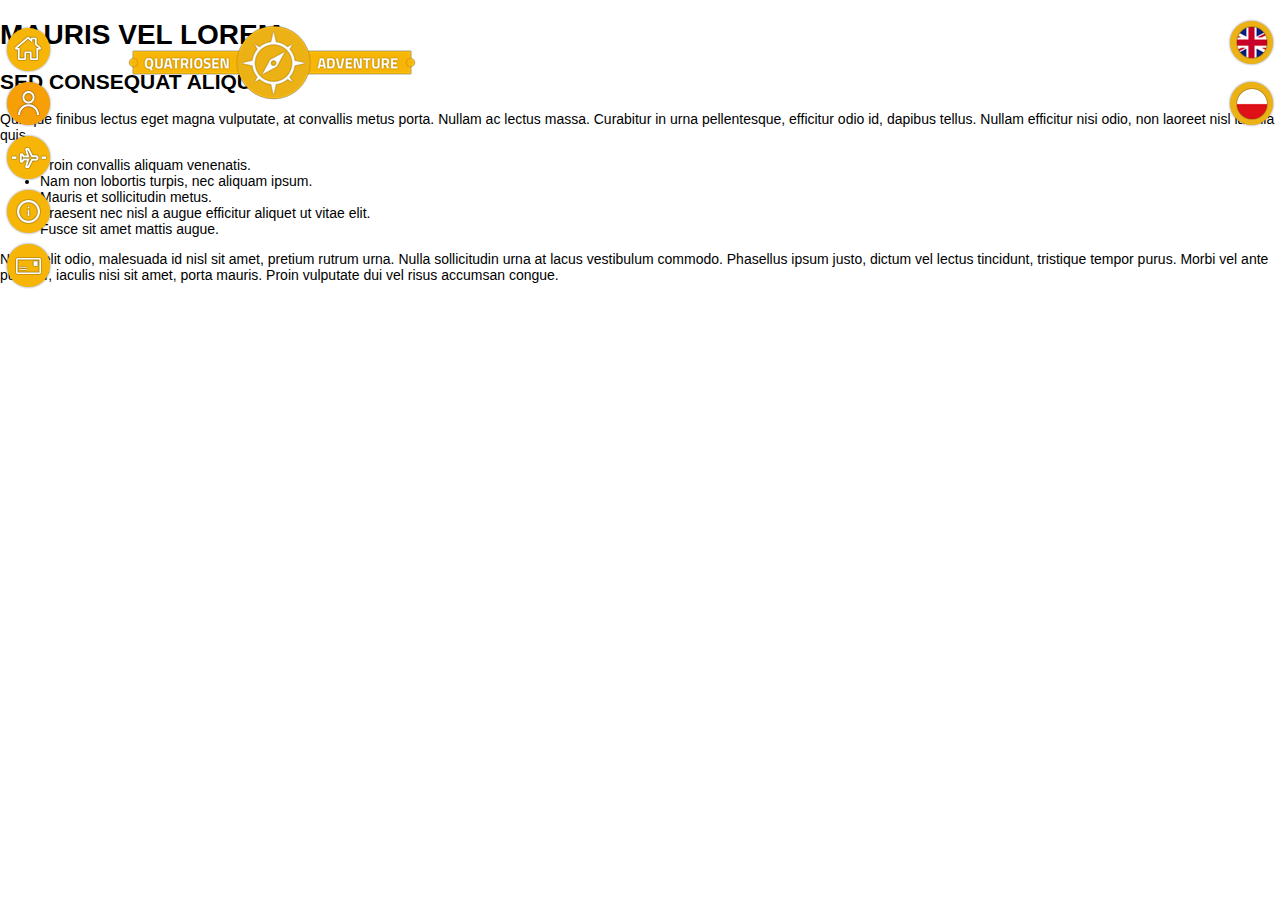
<file: p1.html>
<!doctype html>
<html lang="en">
<head>
    <!-- Required meta tags -->
    <meta charset="utf-8">
    <meta name="viewport" content="width=device-width, initial-scale=1, shrink-to-fit=no">

    <!-- Bootstrap CSS -->
    <link rel="stylesheet" href="https://stackpath.bootstrapcdn.com/bootstrap/4.1.3/css/bootstrap.min.css" integrity="sha384-MCw98/SFnGE8fJT3GXwEOngsV7Zt27NXFoaoApmYm81iuXoPkFOJwJ8ERdknLPMO" crossorigin="anonymous">

    <!-- CSS -->
    <link href="css/style.css" rel="stylesheet" type="text/css">
    <link href="css/resp.css" rel="stylesheet" type="text/css">

    <!-- Font -->
    <link href="https://fonts.googleapis.com/css?family=Titillium+Web" rel="stylesheet">

    <title>Quatriosen</title>
</head>
<body>

    <div id="logo" class="d-flex align-items-center justify-content-center">
        <img src="img/logo.png" alt="logo">
    </div>

    <div id="menu" class="d-flex align-items-center">
        <div class="text-center">
            <a href="index.html" title="home" style="background-image: url('img/home.png')"></a>
            <a href="#" title="about us" class="active" style="background-image: url('img/aboutus.png')"></a>
            <a href="p2.html" title="travel" style="background-image: url('img/airplane.png')"></a>
            <a href="p3.html" title="info" style="background-image: url('img/iletter.png')"></a>
            <a href="p4.html" title="e-mail" style="background-image: url('img/postcard.png')"></a>
        </div>
    </div>

    <div id="lang" class="d-flex align-items-center">
        <div class="text-center">
            <a href="#" style="background-image: url('img/eng.png')"></a>
            <a href="#" style="background-image: url('img/pl.png')"></a>
        </div>
    </div>

    <div id="imgdiv" style="background-image: url('img/page1.jpg')"></div>

    <div id="textdiv">
        <h1 class="h1-2"><b>MAURIS VEL LOREM</b></h1>
        <h2 class="h2"><b>SED CONSEQUAT ALIQUET</b></h2>
        <p class="p2">Quisque finibus lectus eget magna vulputate, at convallis metus porta. Nullam ac lectus massa. Curabitur in urna pellentesque, efficitur odio id, dapibus tellus. Nullam efficitur nisi odio, non laoreet nisl lacinia quis.</p>
        <ul class="p2 uly">
            <li><span>Proin convallis aliquam venenatis.</span></li>
            <li><span>Nam non lobortis turpis, nec aliquam ipsum.</span></li>
            <li><span>Mauris et sollicitudin metus.</span></li>
            <li><span>Praesent nec nisl a augue efficitur aliquet ut vitae elit.</span></li>
            <li><span>Fusce sit amet mattis augue.</span></li>
        </ul>
        <p class="p2">Nulla velit odio, malesuada id nisl sit amet, pretium rutrum urna. Nulla sollicitudin urna at lacus vestibulum commodo. Phasellus ipsum justo, dictum vel lectus tincidunt, tristique tempor purus. Morbi vel ante pulvinar, iaculis nisi sit amet, porta mauris. Proin vulputate dui vel risus accumsan congue.</p>
    </div>

    <!-- Optional JavaScript -->
    <!-- jQuery first, then Popper.js, then Bootstrap JS -->
    <script src="https://code.jquery.com/jquery-3.3.1.slim.min.js" integrity="sha384-q8i/X+965DzO0rT7abK41JStQIAqVgRVzpbzo5smXKp4YfRvH+8abtTE1Pi6jizo" crossorigin="anonymous"></script>
    <script src="https://cdnjs.cloudflare.com/ajax/libs/popper.js/1.14.3/umd/popper.min.js" integrity="sha384-ZMP7rVo3mIykV+2+9J3UJ46jBk0WLaUAdn689aCwoqbBJiSnjAK/l8WvCWPIPm49" crossorigin="anonymous"></script>
    <script src="https://stackpath.bootstrapcdn.com/bootstrap/4.1.3/js/bootstrap.min.js" integrity="sha384-ChfqqxuZUCnJSK3+MXmPNIyE6ZbWh2IMqE241rYiqJxyMiZ6OW/JmZQ5stwEULTy" crossorigin="anonymous"></script>
</body>
</html>
</file>
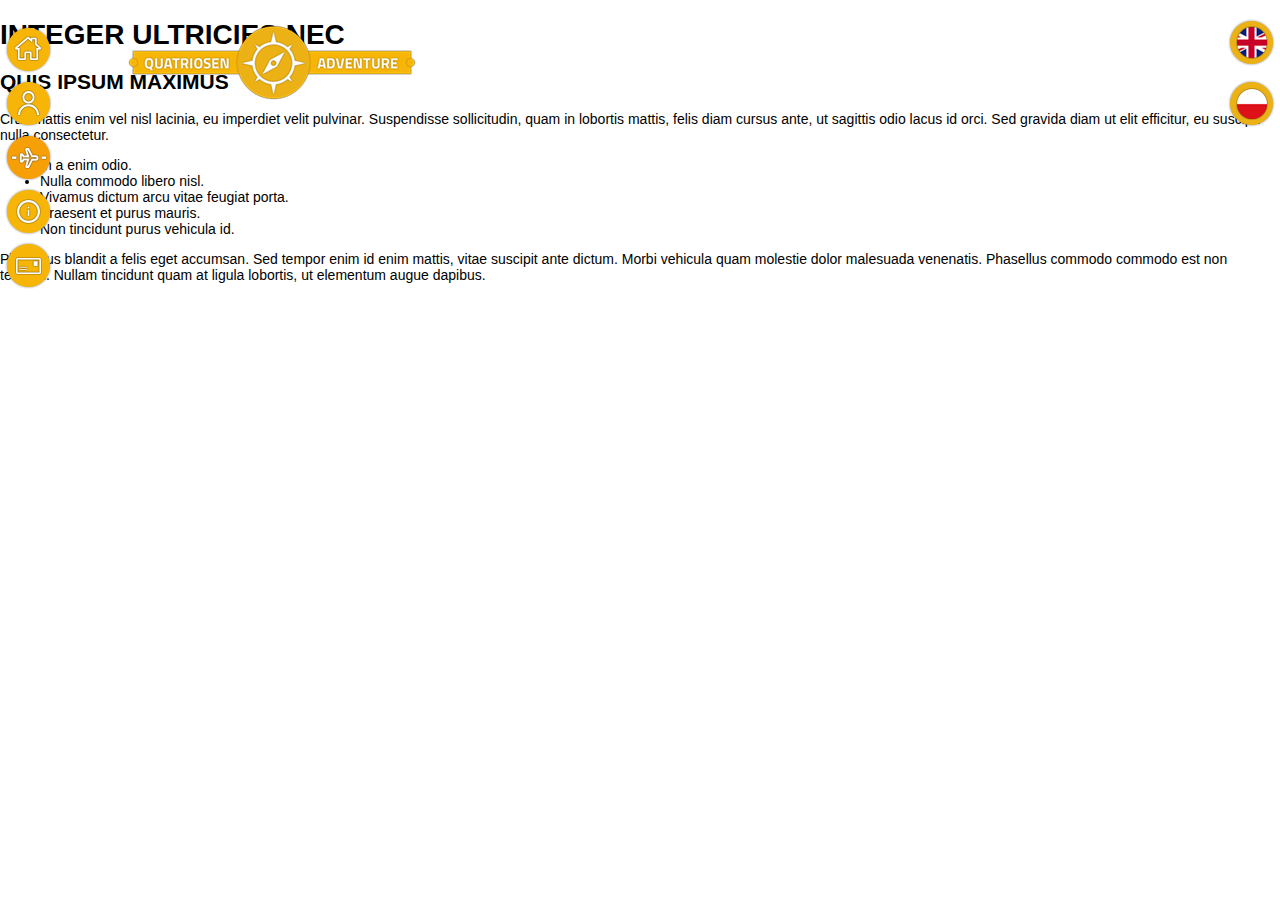
<file: p2.html>
<!doctype html>
<html lang="en">
<head>
    <!-- Required meta tags -->
    <meta charset="utf-8">
    <meta name="viewport" content="width=device-width, initial-scale=1, shrink-to-fit=no">

    <!-- Bootstrap CSS -->
    <link rel="stylesheet" href="https://stackpath.bootstrapcdn.com/bootstrap/4.1.3/css/bootstrap.min.css" integrity="sha384-MCw98/SFnGE8fJT3GXwEOngsV7Zt27NXFoaoApmYm81iuXoPkFOJwJ8ERdknLPMO" crossorigin="anonymous">

    <!-- CSS -->
    <link href="css/style.css" rel="stylesheet" type="text/css">
    <link href="css/resp.css" rel="stylesheet" type="text/css">

    <!-- Font -->
    <link href="https://fonts.googleapis.com/css?family=Titillium+Web" rel="stylesheet">

    <title>Quatriosen</title>
</head>
<body>

    <div id="logo" class="d-flex align-items-center justify-content-center">
        <img src="img/logo.png" alt="logo">
    </div>

    <div id="menu" class="d-flex align-items-center">
        <div class="text-center">
            <a href="index.html" title="home" style="background-image: url('img/home.png')"></a>
            <a href="p1.html" title="about us" style="background-image: url('img/aboutus.png')"></a>
            <a href="#" title="travel" class="active" style="background-image: url('img/airplane.png')"></a>
            <a href="p3.html" title="info" style="background-image: url('img/iletter.png')"></a>
            <a href="p4.html" title="e-mail" style="background-image: url('img/postcard.png')"></a>
        </div>
    </div>

    <div id="lang" class="d-flex align-items-center">
        <div class="text-center">
            <a href="#" style="background-image: url('img/eng.png')"></a>
            <a href="#" style="background-image: url('img/pl.png')"></a>
        </div>
    </div>

    <div id="imgdiv" style="background-image: url('img/page2.jpg')"></div>

    <div id="textdiv">
        <h1 class="h1-2"><b>INTEGER ULTRICIES NEC</b></h1>
        <h2 class="h2"><b>QUIS IPSUM MAXIMUS</b></h2>
        <p class="p2">Cras mattis enim vel nisl lacinia, eu imperdiet velit pulvinar. Suspendisse sollicitudin, quam in lobortis mattis, felis diam cursus ante, ut sagittis odio lacus id orci. Sed gravida diam ut elit efficitur, eu suscipit nulla consectetur.</p>
        <ul class="p2 uly">
            <li><span>In a enim odio.</span></li>
            <li><span>Nulla commodo libero nisl.</span></li>
            <li><span>Vivamus dictum arcu vitae feugiat porta.</span></li>
            <li><span>Praesent et purus mauris.</span></li>
            <li><span>Non tincidunt purus vehicula id.</span></li>
        </ul>
        <p class="p2">Phasellus blandit a felis eget accumsan. Sed tempor enim id enim mattis, vitae suscipit ante dictum. Morbi vehicula quam molestie dolor malesuada venenatis. Phasellus commodo commodo est non tempus. Nullam tincidunt quam at ligula lobortis, ut elementum augue dapibus.</p>
    </div>

    <!-- Optional JavaScript -->
    <!-- jQuery first, then Popper.js, then Bootstrap JS -->
    <script src="https://code.jquery.com/jquery-3.3.1.slim.min.js" integrity="sha384-q8i/X+965DzO0rT7abK41JStQIAqVgRVzpbzo5smXKp4YfRvH+8abtTE1Pi6jizo" crossorigin="anonymous"></script>
    <script src="https://cdnjs.cloudflare.com/ajax/libs/popper.js/1.14.3/umd/popper.min.js" integrity="sha384-ZMP7rVo3mIykV+2+9J3UJ46jBk0WLaUAdn689aCwoqbBJiSnjAK/l8WvCWPIPm49" crossorigin="anonymous"></script>
    <script src="https://stackpath.bootstrapcdn.com/bootstrap/4.1.3/js/bootstrap.min.js" integrity="sha384-ChfqqxuZUCnJSK3+MXmPNIyE6ZbWh2IMqE241rYiqJxyMiZ6OW/JmZQ5stwEULTy" crossorigin="anonymous"></script>
</body>
</html>
</file>
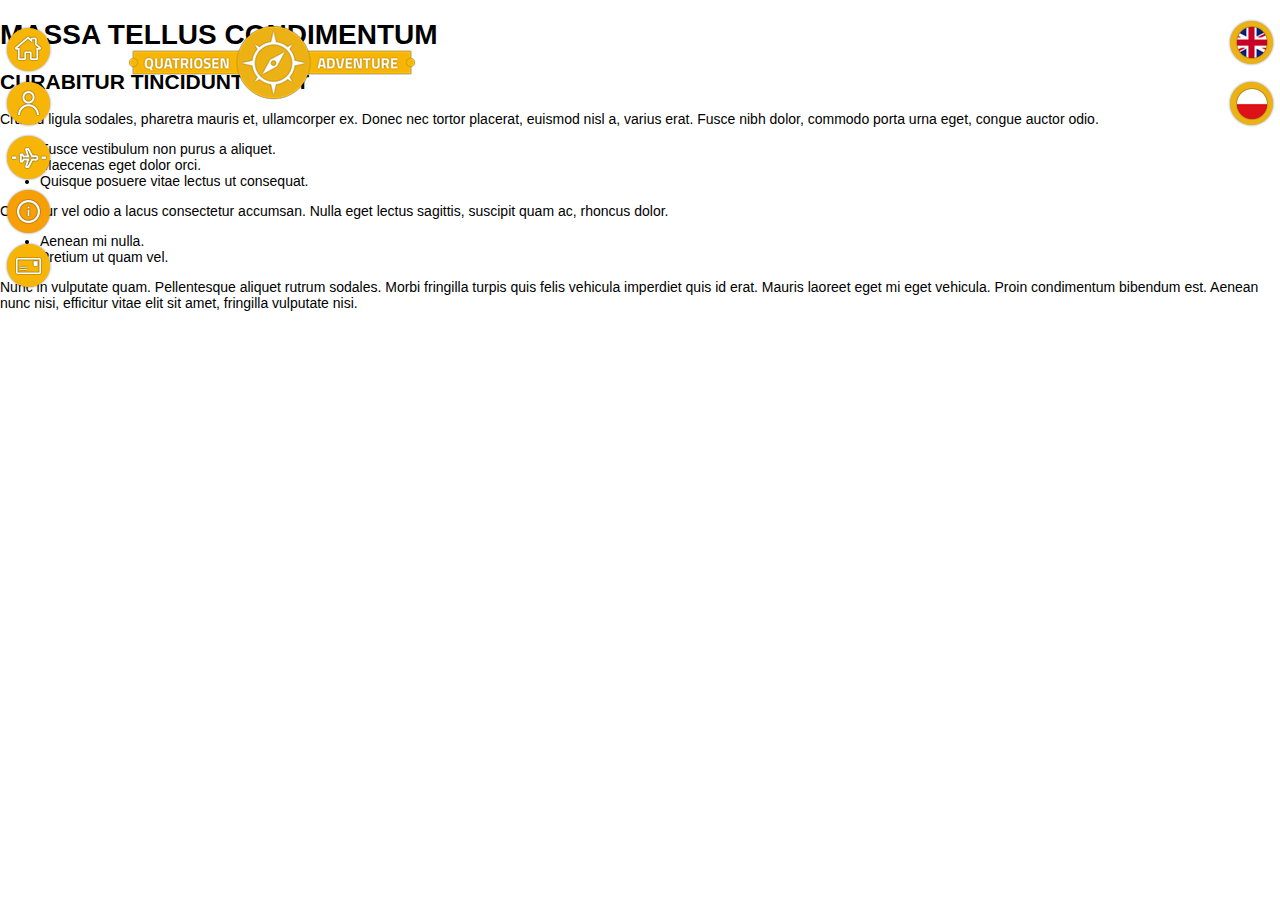
<file: p3.html>
<!doctype html>
<html lang="en">
<head>
    <!-- Required meta tags -->
    <meta charset="utf-8">
    <meta name="viewport" content="width=device-width, initial-scale=1, shrink-to-fit=no">

    <!-- Bootstrap CSS -->
    <link rel="stylesheet" href="https://stackpath.bootstrapcdn.com/bootstrap/4.1.3/css/bootstrap.min.css" integrity="sha384-MCw98/SFnGE8fJT3GXwEOngsV7Zt27NXFoaoApmYm81iuXoPkFOJwJ8ERdknLPMO" crossorigin="anonymous">

    <!-- CSS -->
    <link href="css/style.css" rel="stylesheet" type="text/css">
    <link href="css/resp.css" rel="stylesheet" type="text/css">

    <!-- Font -->
    <link href="https://fonts.googleapis.com/css?family=Titillium+Web" rel="stylesheet">

    <title>Quatriosen</title>
</head>
<body>

    <div id="logo" class="d-flex align-items-center justify-content-center">
        <img src="img/logo.png" alt="logo">
    </div>

    <div id="menu" class="d-flex align-items-center">
        <div class="text-center">
            <a href="index.html" title="home" style="background-image: url('img/home.png')"></a>
            <a href="p1.html" title="about us" style="background-image: url('img/aboutus.png')"></a>
            <a href="p2.html" title="travel" style="background-image: url('img/airplane.png')"></a>
            <a href="#" title="info" class="active" style="background-image: url('img/iletter.png')"></a>
            <a href="p4.html" title="e-mail" style="background-image: url('img/postcard.png')"></a>
        </div>
    </div>

    <div id="lang" class="d-flex align-items-center">
        <div class="text-center">
            <a href="#" style="background-image: url('img/eng.png')"></a>
            <a href="#" style="background-image: url('img/pl.png')"></a>
        </div>
    </div>

    <div id="imgdiv" style="background-image: url('img/page3.jpg')"></div>

    <div id="textdiv">
        <h1 class="h1-2"><b>MASSA TELLUS CONDIMENTUM</b></h1>
        <h2 class="h2"><b>CURABITUR TINCIDUNT VELIT</b></h2>
        <p class="p2">Cras id ligula sodales, pharetra mauris et, ullamcorper ex. Donec nec tortor placerat, euismod nisl a, varius erat. Fusce nibh dolor, commodo porta urna eget, congue auctor odio.</p>
        <ul class="p2 uly">
            <li><span>Fusce vestibulum non purus a aliquet.</span></li>
            <li><span>Maecenas eget dolor orci.</span></li>
            <li><span>Quisque posuere vitae lectus ut consequat.</span></li>
        </ul>
        <p class="p2">Curabitur vel odio a lacus consectetur accumsan. Nulla eget lectus sagittis, suscipit quam ac, rhoncus dolor.</p>
        <ul class="p2 uly">
            <li><span>Aenean mi nulla.</span></li>
            <li><span>Pretium ut quam vel.</span></li>
        </ul>
        <p class="p2">Nunc in vulputate quam. Pellentesque aliquet rutrum sodales. Morbi fringilla turpis quis felis vehicula imperdiet quis id erat. Mauris laoreet eget mi eget vehicula. Proin condimentum bibendum est. Aenean nunc nisi, efficitur vitae elit sit amet, fringilla vulputate nisi. </p>
    </div>

    <!-- Optional JavaScript -->
    <!-- jQuery first, then Popper.js, then Bootstrap JS -->
    <script src="https://code.jquery.com/jquery-3.3.1.slim.min.js" integrity="sha384-q8i/X+965DzO0rT7abK41JStQIAqVgRVzpbzo5smXKp4YfRvH+8abtTE1Pi6jizo" crossorigin="anonymous"></script>
    <script src="https://cdnjs.cloudflare.com/ajax/libs/popper.js/1.14.3/umd/popper.min.js" integrity="sha384-ZMP7rVo3mIykV+2+9J3UJ46jBk0WLaUAdn689aCwoqbBJiSnjAK/l8WvCWPIPm49" crossorigin="anonymous"></script>
    <script src="https://stackpath.bootstrapcdn.com/bootstrap/4.1.3/js/bootstrap.min.js" integrity="sha384-ChfqqxuZUCnJSK3+MXmPNIyE6ZbWh2IMqE241rYiqJxyMiZ6OW/JmZQ5stwEULTy" crossorigin="anonymous"></script>
</body>
</html>
</file>
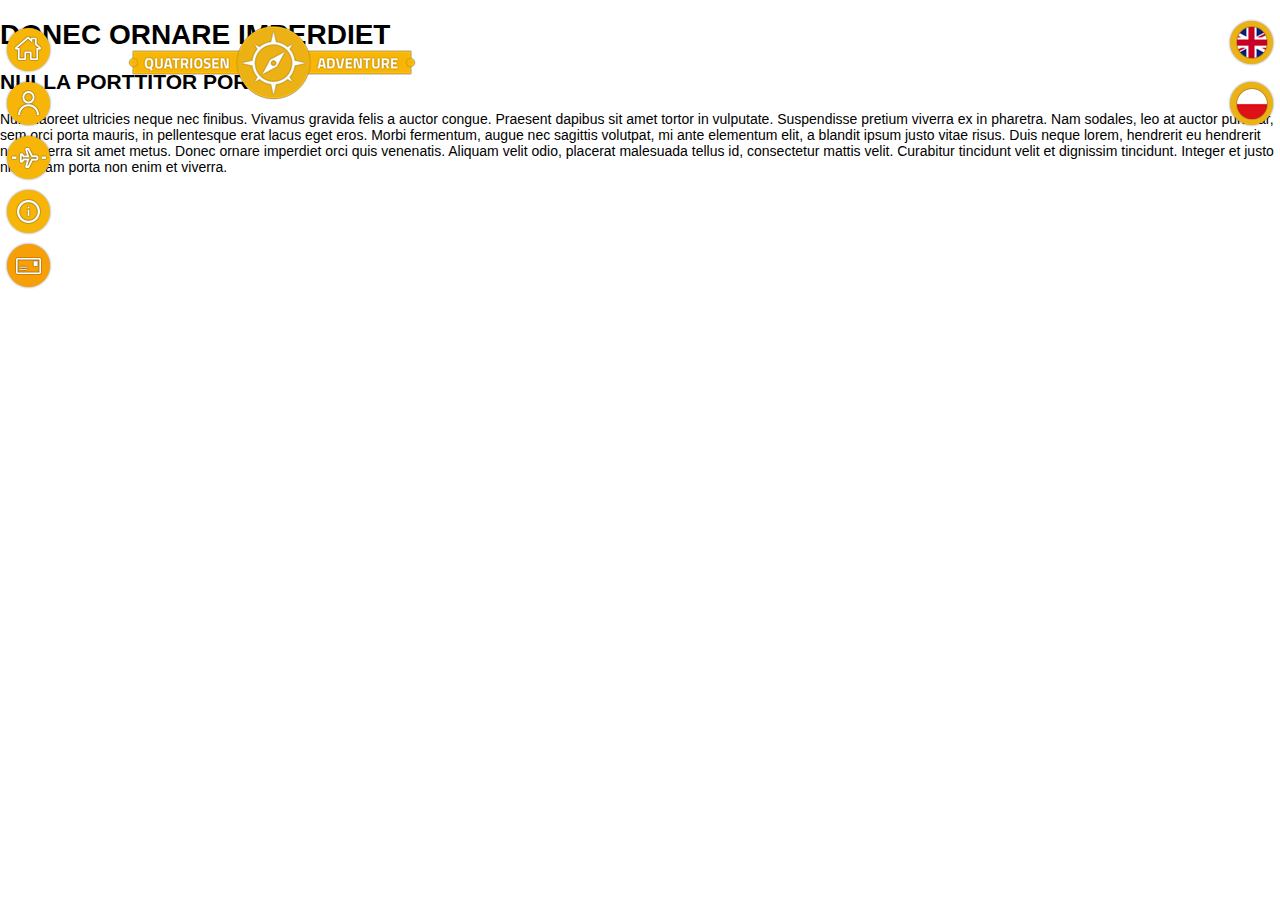
<file: p4.html>
<!doctype html>
<html lang="en">
<head>
    <!-- Required meta tags -->
    <meta charset="utf-8">
    <meta name="viewport" content="width=device-width, initial-scale=1, shrink-to-fit=no">

    <!-- Bootstrap CSS -->
    <link rel="stylesheet" href="https://stackpath.bootstrapcdn.com/bootstrap/4.1.3/css/bootstrap.min.css" integrity="sha384-MCw98/SFnGE8fJT3GXwEOngsV7Zt27NXFoaoApmYm81iuXoPkFOJwJ8ERdknLPMO" crossorigin="anonymous">

    <!-- CSS -->
    <link href="css/style.css" rel="stylesheet" type="text/css">
    <link href="css/resp.css" rel="stylesheet" type="text/css">

    <!-- Font -->
    <link href="https://fonts.googleapis.com/css?family=Titillium+Web" rel="stylesheet">

    <title>Quatriosen</title>
</head>
<body>

    <div id="logo" class="d-flex align-items-center justify-content-center">
        <img src="img/logo.png" alt="logo">
    </div>

    <div id="menu" class="d-flex align-items-center">
        <div class="text-center">
            <a href="index.html" title="home" style="background-image: url('img/home.png')"></a>
            <a href="p1.html" title="about us" style="background-image: url('img/aboutus.png')"></a>
            <a href="p2.html" title="travel" style="background-image: url('img/airplane.png')"></a>
            <a href="p3.html" title="info" style="background-image: url('img/iletter.png')"></a>
            <a href="#" title="e-mail" class="active" style="background-image: url('img/postcard.png')"></a>
        </div>
    </div>

    <div id="lang" class="d-flex align-items-center">
        <div class="text-center">
            <a href="#" style="background-image: url('img/eng.png')"></a>
            <a href="#" style="background-image: url('img/pl.png')"></a>
        </div>
    </div>

    <div id="imgdiv" style="background-image: url('img/page4.jpg')"></div>

    <div id="textdiv">
        <h1 class="h1-2"><b>DONEC ORNARE IMPERDIET</b></h1>
        <h2 class="h2"><b>NULLA PORTTITOR PORTA</b></h2>
        <p class="p2">Nulla laoreet ultricies neque nec finibus. Vivamus gravida felis a auctor congue. Praesent dapibus sit amet tortor in vulputate. Suspendisse pretium viverra ex in pharetra. Nam sodales, leo at auctor pulvinar, sem orci porta mauris, in pellentesque erat lacus eget eros. Morbi fermentum, augue nec sagittis volutpat, mi ante elementum elit, a blandit ipsum justo vitae risus. Duis neque lorem, hendrerit eu hendrerit nec, viverra sit amet metus. Donec ornare imperdiet orci quis venenatis. Aliquam velit odio, placerat malesuada tellus id, consectetur mattis velit. Curabitur tincidunt velit et dignissim tincidunt. Integer et justo nisl. Etiam porta non enim et viverra.</p>
    </div>

    <!-- Optional JavaScript -->
    <!-- jQuery first, then Popper.js, then Bootstrap JS -->
    <script src="https://code.jquery.com/jquery-3.3.1.slim.min.js" integrity="sha384-q8i/X+965DzO0rT7abK41JStQIAqVgRVzpbzo5smXKp4YfRvH+8abtTE1Pi6jizo" crossorigin="anonymous"></script>
    <script src="https://cdnjs.cloudflare.com/ajax/libs/popper.js/1.14.3/umd/popper.min.js" integrity="sha384-ZMP7rVo3mIykV+2+9J3UJ46jBk0WLaUAdn689aCwoqbBJiSnjAK/l8WvCWPIPm49" crossorigin="anonymous"></script>
    <script src="https://stackpath.bootstrapcdn.com/bootstrap/4.1.3/js/bootstrap.min.js" integrity="sha384-ChfqqxuZUCnJSK3+MXmPNIyE6ZbWh2IMqE241rYiqJxyMiZ6OW/JmZQ5stwEULTy" crossorigin="anonymous"></script>
</body>
</html>
</file>
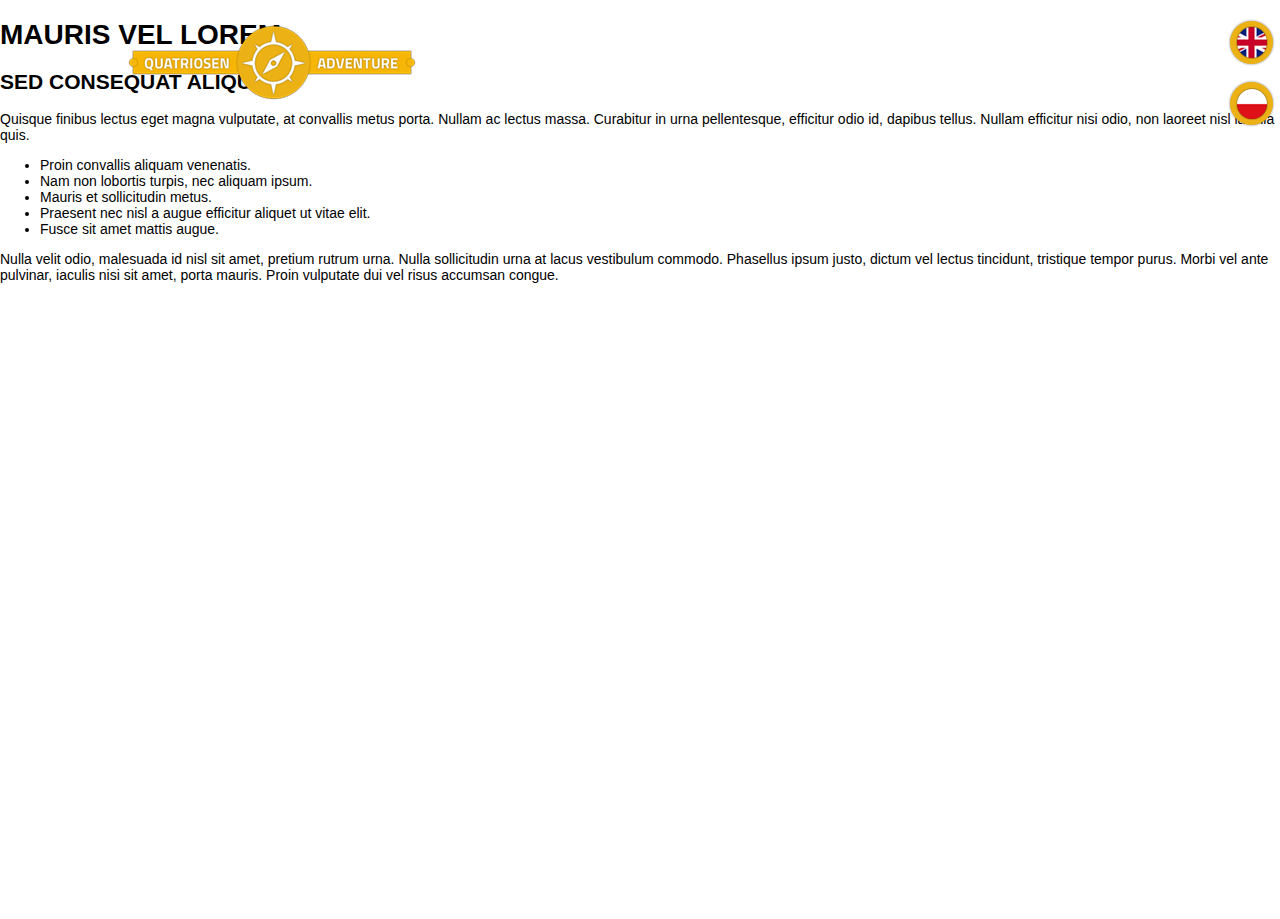
<file: page1.html>
<!doctype html>
<html lang="en">
<head>
    <!-- Required meta tags -->
    <meta charset="utf-8">
    <meta name="viewport" content="width=device-width, initial-scale=1, shrink-to-fit=no">

    <!-- Bootstrap CSS -->
    <link rel="stylesheet" href="https://stackpath.bootstrapcdn.com/bootstrap/4.1.3/css/bootstrap.min.css" integrity="sha384-MCw98/SFnGE8fJT3GXwEOngsV7Zt27NXFoaoApmYm81iuXoPkFOJwJ8ERdknLPMO" crossorigin="anonymous">

    <!-- CSS -->
    <link href="css/style.css" rel="stylesheet" type="text/css">
    <link href="css/resp.css" rel="stylesheet" type="text/css">

    <!-- Font -->
    <link href="https://fonts.googleapis.com/css?family=Titillium+Web" rel="stylesheet">

    <title>Quatriosen</title>
</head>
<body>

    <div id="logo" class="d-flex align-items-center justify-content-center">
        <img src="img/logo.png" alt="logo">
    </div>

    <div id="menu" class="d-flex align-items-center">
        <div>
            <a href="index.html" title="home"></a>
            <a href="#" title="about us" class="active"></a>
            <a href="page2.html" title="travel"></a>
            <a href="page3.html" title="info"></a>
            <a href="page4.html" title="e-mail"></a>
        </div>
    </div>

    <div id="lang" class="d-flex align-items-center">
        <div>
            <a href="#"></a>
            <a href="#"></a>
        </div>
    </div>

    <div id="image-div" style="background-image: url('img/page1.jpg')"></div>

    <div id="text-div">
        <h1><b>MAURIS VEL LOREM</b></h1>
        <h2><b>SED CONSEQUAT ALIQUET</b></h2>
        <p>Quisque finibus lectus eget magna vulputate, at convallis metus porta. Nullam ac lectus massa. Curabitur in urna pellentesque, efficitur odio id, dapibus tellus. Nullam efficitur nisi odio, non laoreet nisl lacinia quis.</p>
        <ul>
            <li><span>Proin convallis aliquam venenatis.</span></li>
            <li><span>Nam non lobortis turpis, nec aliquam ipsum.</span></li>
            <li><span>Mauris et sollicitudin metus.</span></li>
            <li><span>Praesent nec nisl a augue efficitur aliquet ut vitae elit.</span></li>
            <li><span>Fusce sit amet mattis augue.</span></li>
        </ul>
        <p>Nulla velit odio, malesuada id nisl sit amet, pretium rutrum urna. Nulla sollicitudin urna at lacus vestibulum commodo. Phasellus ipsum justo, dictum vel lectus tincidunt, tristique tempor purus. Morbi vel ante pulvinar, iaculis nisi sit amet, porta mauris. Proin vulputate dui vel risus accumsan congue.</p>
    </div>

    <!-- Optional JavaScript -->
    <!-- jQuery first, then Popper.js, then Bootstrap JS -->
    <script src="https://code.jquery.com/jquery-3.3.1.slim.min.js" integrity="sha384-q8i/X+965DzO0rT7abK41JStQIAqVgRVzpbzo5smXKp4YfRvH+8abtTE1Pi6jizo" crossorigin="anonymous"></script>
    <script src="https://cdnjs.cloudflare.com/ajax/libs/popper.js/1.14.3/umd/popper.min.js" integrity="sha384-ZMP7rVo3mIykV+2+9J3UJ46jBk0WLaUAdn689aCwoqbBJiSnjAK/l8WvCWPIPm49" crossorigin="anonymous"></script>
    <script src="https://stackpath.bootstrapcdn.com/bootstrap/4.1.3/js/bootstrap.min.js" integrity="sha384-ChfqqxuZUCnJSK3+MXmPNIyE6ZbWh2IMqE241rYiqJxyMiZ6OW/JmZQ5stwEULTy" crossorigin="anonymous"></script>
</body>
</html>
</file>
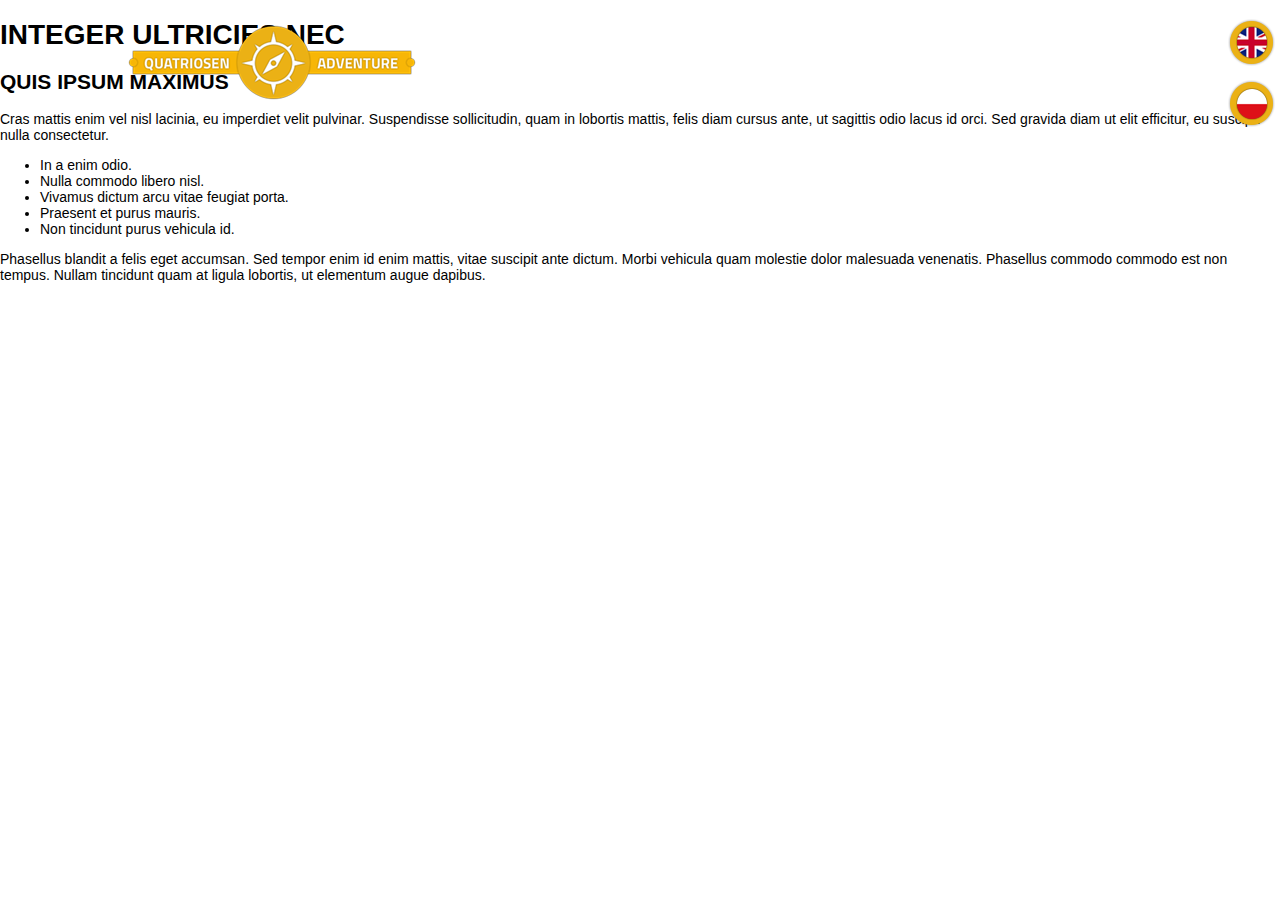
<file: page2.html>
<!doctype html>
<html lang="en">
<head>
    <!-- Required meta tags -->
    <meta charset="utf-8">
    <meta name="viewport" content="width=device-width, initial-scale=1, shrink-to-fit=no">

    <!-- Bootstrap CSS -->
    <link rel="stylesheet" href="https://stackpath.bootstrapcdn.com/bootstrap/4.1.3/css/bootstrap.min.css" integrity="sha384-MCw98/SFnGE8fJT3GXwEOngsV7Zt27NXFoaoApmYm81iuXoPkFOJwJ8ERdknLPMO" crossorigin="anonymous">

    <!-- CSS -->
    <link href="css/style.css" rel="stylesheet" type="text/css">
    <link href="css/resp.css" rel="stylesheet" type="text/css">

    <!-- Font -->
    <link href="https://fonts.googleapis.com/css?family=Titillium+Web" rel="stylesheet">

    <title>Quatriosen</title>
</head>
<body>

    <div id="logo" class="d-flex align-items-center justify-content-center">
        <img src="img/logo.png" alt="logo">
    </div>

    <div id="menu" class="d-flex align-items-center">
        <div>
            <a href="index.html" title="home"></a>
            <a href="page1.html" title="about us"></a>
            <a href="#" title="travel" class="active"></a>
            <a href="page3.html" title="info"></a>
            <a href="page4.html" title="e-mail"></a>
        </div>
    </div>

    <div id="lang" class="d-flex align-items-center">
        <div>
            <a href="#"></a>
            <a href="#"></a>
        </div>
    </div>

    <div id="image-div" style="background-image: url('img/page2.jpg')"></div>

    <div id="text-div">
        <h1><b>INTEGER ULTRICIES NEC</b></h1>
        <h2><b>QUIS IPSUM MAXIMUS</b></h2>
        <p>Cras mattis enim vel nisl lacinia, eu imperdiet velit pulvinar. Suspendisse sollicitudin, quam in lobortis mattis, felis diam cursus ante, ut sagittis odio lacus id orci. Sed gravida diam ut elit efficitur, eu suscipit nulla consectetur.</p>
        <ul>
            <li><span>In a enim odio.</span></li>
            <li><span>Nulla commodo libero nisl.</span></li>
            <li><span>Vivamus dictum arcu vitae feugiat porta.</span></li>
            <li><span>Praesent et purus mauris.</span></li>
            <li><span>Non tincidunt purus vehicula id.</span></li>
        </ul>
        <p>Phasellus blandit a felis eget accumsan. Sed tempor enim id enim mattis, vitae suscipit ante dictum. Morbi vehicula quam molestie dolor malesuada venenatis. Phasellus commodo commodo est non tempus. Nullam tincidunt quam at ligula lobortis, ut elementum augue dapibus.</p>
    </div>

    <!-- Optional JavaScript -->
    <!-- jQuery first, then Popper.js, then Bootstrap JS -->
    <script src="https://code.jquery.com/jquery-3.3.1.slim.min.js" integrity="sha384-q8i/X+965DzO0rT7abK41JStQIAqVgRVzpbzo5smXKp4YfRvH+8abtTE1Pi6jizo" crossorigin="anonymous"></script>
    <script src="https://cdnjs.cloudflare.com/ajax/libs/popper.js/1.14.3/umd/popper.min.js" integrity="sha384-ZMP7rVo3mIykV+2+9J3UJ46jBk0WLaUAdn689aCwoqbBJiSnjAK/l8WvCWPIPm49" crossorigin="anonymous"></script>
    <script src="https://stackpath.bootstrapcdn.com/bootstrap/4.1.3/js/bootstrap.min.js" integrity="sha384-ChfqqxuZUCnJSK3+MXmPNIyE6ZbWh2IMqE241rYiqJxyMiZ6OW/JmZQ5stwEULTy" crossorigin="anonymous"></script>
</body>
</html>
</file>
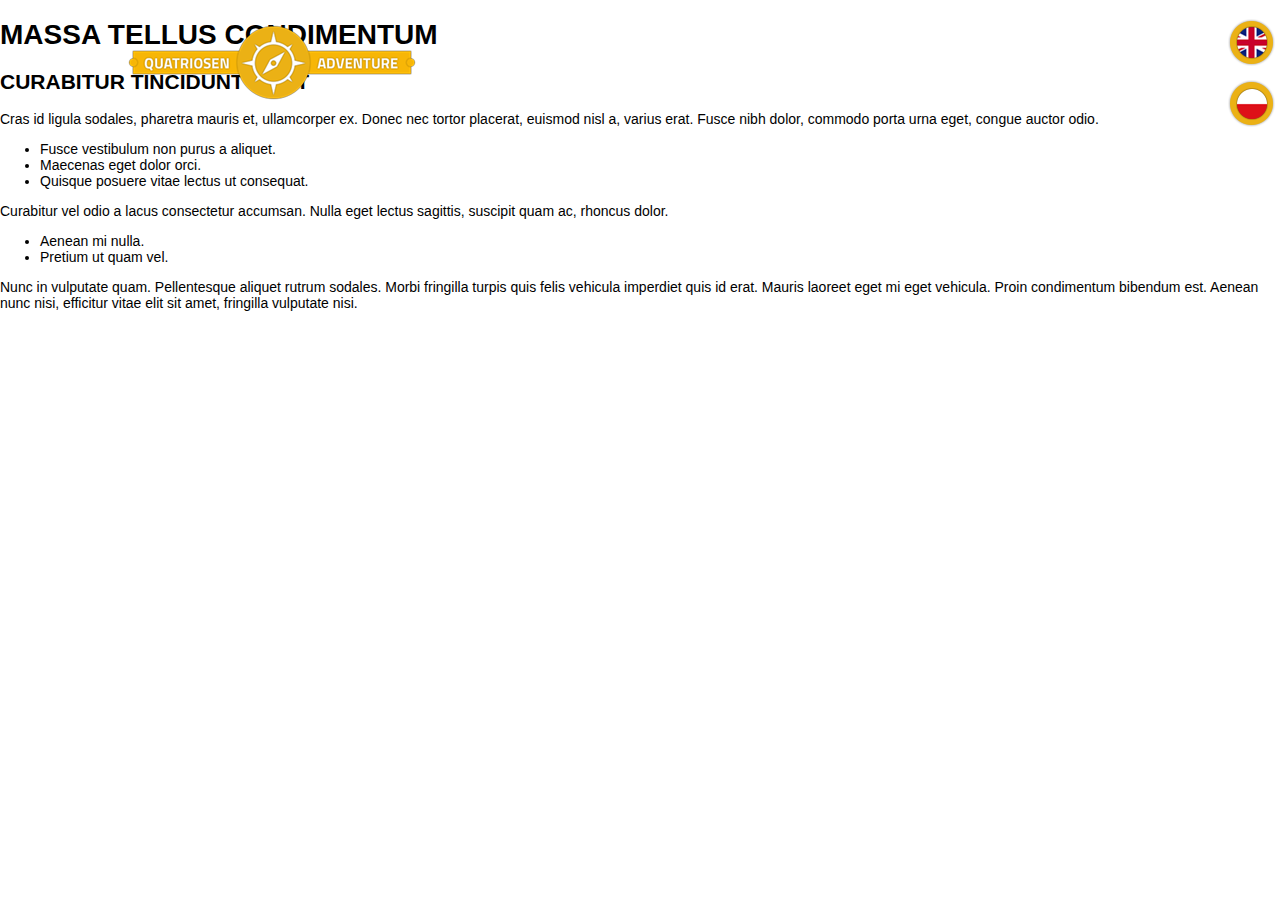
<file: page3.html>
<!doctype html>
<html lang="en">
<head>
    <!-- Required meta tags -->
    <meta charset="utf-8">
    <meta name="viewport" content="width=device-width, initial-scale=1, shrink-to-fit=no">

    <!-- Bootstrap CSS -->
    <link rel="stylesheet" href="https://stackpath.bootstrapcdn.com/bootstrap/4.1.3/css/bootstrap.min.css" integrity="sha384-MCw98/SFnGE8fJT3GXwEOngsV7Zt27NXFoaoApmYm81iuXoPkFOJwJ8ERdknLPMO" crossorigin="anonymous">

    <!-- CSS -->
    <link href="css/style.css" rel="stylesheet" type="text/css">
    <link href="css/resp.css" rel="stylesheet" type="text/css">

    <!-- Font -->
    <link href="https://fonts.googleapis.com/css?family=Titillium+Web" rel="stylesheet">

    <title>Quatriosen</title>
</head>
<body>

    <div id="logo" class="d-flex align-items-center justify-content-center">
        <img src="img/logo.png" alt="logo">
    </div>

    <div id="menu" class="d-flex align-items-center">
        <div>
            <a href="index.html" title="home"></a>
            <a href="page1.html" title="about us"></a>
            <a href="page2.html" title="travel"></a>
            <a href="#" title="info" class="active"></a>
            <a href="page4.html" title="e-mail"></a>
        </div>
    </div>

    <div id="lang" class="d-flex align-items-center">
        <div>
            <a href="#"></a>
            <a href="#"></a>
        </div>
    </div>

    <div id="image-div" style="background-image: url('img/page3.jpg')"></div>

    <div id="text-div">
        <h1><b>MASSA TELLUS CONDIMENTUM</b></h1>
        <h2><b>CURABITUR TINCIDUNT VELIT</b></h2>
        <p>Cras id ligula sodales, pharetra mauris et, ullamcorper ex. Donec nec tortor placerat, euismod nisl a, varius erat. Fusce nibh dolor, commodo porta urna eget, congue auctor odio.</p>
        <ul>
            <li><span>Fusce vestibulum non purus a aliquet.</span></li>
            <li><span>Maecenas eget dolor orci.</span></li>
            <li><span>Quisque posuere vitae lectus ut consequat.</span></li>
        </ul>
        <p>Curabitur vel odio a lacus consectetur accumsan. Nulla eget lectus sagittis, suscipit quam ac, rhoncus dolor.</p>
        <ul>
            <li><span>Aenean mi nulla.</span></li>
            <li><span>Pretium ut quam vel.</span></li>
        </ul>
        <p>Nunc in vulputate quam. Pellentesque aliquet rutrum sodales. Morbi fringilla turpis quis felis vehicula imperdiet quis id erat. Mauris laoreet eget mi eget vehicula. Proin condimentum bibendum est. Aenean nunc nisi, efficitur vitae elit sit amet, fringilla vulputate nisi. </p>
    </div>

    <!-- Optional JavaScript -->
    <!-- jQuery first, then Popper.js, then Bootstrap JS -->
    <script src="https://code.jquery.com/jquery-3.3.1.slim.min.js" integrity="sha384-q8i/X+965DzO0rT7abK41JStQIAqVgRVzpbzo5smXKp4YfRvH+8abtTE1Pi6jizo" crossorigin="anonymous"></script>
    <script src="https://cdnjs.cloudflare.com/ajax/libs/popper.js/1.14.3/umd/popper.min.js" integrity="sha384-ZMP7rVo3mIykV+2+9J3UJ46jBk0WLaUAdn689aCwoqbBJiSnjAK/l8WvCWPIPm49" crossorigin="anonymous"></script>
    <script src="https://stackpath.bootstrapcdn.com/bootstrap/4.1.3/js/bootstrap.min.js" integrity="sha384-ChfqqxuZUCnJSK3+MXmPNIyE6ZbWh2IMqE241rYiqJxyMiZ6OW/JmZQ5stwEULTy" crossorigin="anonymous"></script>
</body>
</html>
</file>
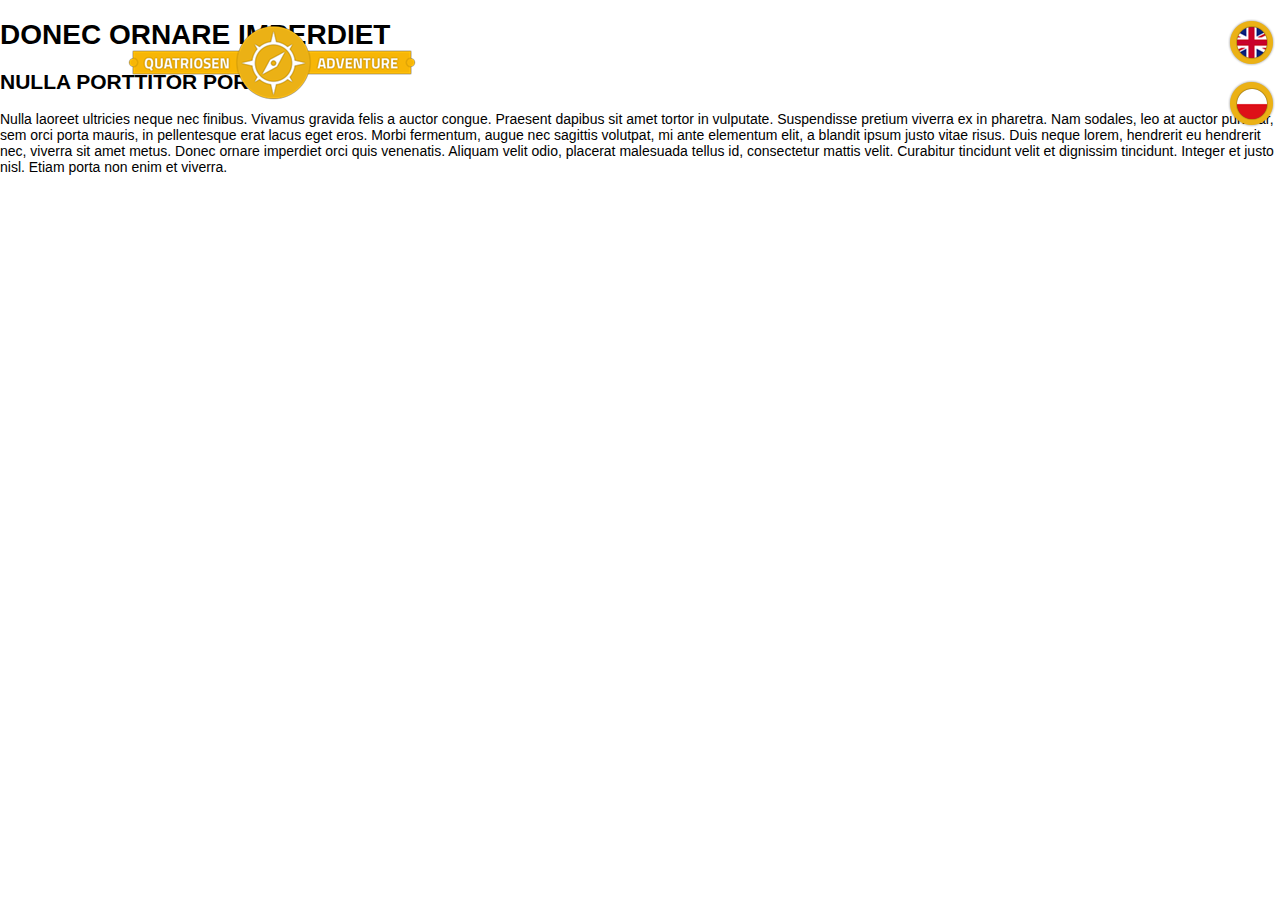
<file: page4.html>
<!doctype html>
<html lang="en">
<head>
    <!-- Required meta tags -->
    <meta charset="utf-8">
    <meta name="viewport" content="width=device-width, initial-scale=1, shrink-to-fit=no">

    <!-- Bootstrap CSS -->
    <link rel="stylesheet" href="https://stackpath.bootstrapcdn.com/bootstrap/4.1.3/css/bootstrap.min.css" integrity="sha384-MCw98/SFnGE8fJT3GXwEOngsV7Zt27NXFoaoApmYm81iuXoPkFOJwJ8ERdknLPMO" crossorigin="anonymous">

    <!-- CSS -->
    <link href="css/style.css" rel="stylesheet" type="text/css">
    <link href="css/resp.css" rel="stylesheet" type="text/css">

    <!-- Font -->
    <link href="https://fonts.googleapis.com/css?family=Titillium+Web" rel="stylesheet">

    <title>Quatriosen</title>
</head>
<body>

    <div id="logo" class="d-flex align-items-center justify-content-center">
        <img src="img/logo.png" alt="logo">
    </div>

    <div id="menu" class="d-flex align-items-center">
        <div>
            <a href="index.html" title="home"></a>
            <a href="page1.html" title="about us"></a>
            <a href="page2.html" title="travel"></a>
            <a href="page3.html" title="info"></a>
            <a href="#" title="e-mail" class="active"></a>
        </div>
    </div>

    <div id="lang" class="d-flex align-items-center">
        <div>
            <a href="#"></a>
            <a href="#"></a>
        </div>
    </div>

    <div id="image-div" style="background-image: url('img/page4.jpg')"></div>

    <div id="text-div">
        <h1><b>DONEC ORNARE IMPERDIET</b></h1>
        <h2><b>NULLA PORTTITOR PORTA</b></h2>
        <p>Nulla laoreet ultricies neque nec finibus. Vivamus gravida felis a auctor congue. Praesent dapibus sit amet tortor in vulputate. Suspendisse pretium viverra ex in pharetra. Nam sodales, leo at auctor pulvinar, sem orci porta mauris, in pellentesque erat lacus eget eros. Morbi fermentum, augue nec sagittis volutpat, mi ante elementum elit, a blandit ipsum justo vitae risus. Duis neque lorem, hendrerit eu hendrerit nec, viverra sit amet metus. Donec ornare imperdiet orci quis venenatis. Aliquam velit odio, placerat malesuada tellus id, consectetur mattis velit. Curabitur tincidunt velit et dignissim tincidunt. Integer et justo nisl. Etiam porta non enim et viverra.</p>
    </div>

    <!-- Optional JavaScript -->
    <!-- jQuery first, then Popper.js, then Bootstrap JS -->
    <script src="https://code.jquery.com/jquery-3.3.1.slim.min.js" integrity="sha384-q8i/X+965DzO0rT7abK41JStQIAqVgRVzpbzo5smXKp4YfRvH+8abtTE1Pi6jizo" crossorigin="anonymous"></script>
    <script src="https://cdnjs.cloudflare.com/ajax/libs/popper.js/1.14.3/umd/popper.min.js" integrity="sha384-ZMP7rVo3mIykV+2+9J3UJ46jBk0WLaUAdn689aCwoqbBJiSnjAK/l8WvCWPIPm49" crossorigin="anonymous"></script>
    <script src="https://stackpath.bootstrapcdn.com/bootstrap/4.1.3/js/bootstrap.min.js" integrity="sha384-ChfqqxuZUCnJSK3+MXmPNIyE6ZbWh2IMqE241rYiqJxyMiZ6OW/JmZQ5stwEULTy" crossorigin="anonymous"></script>
</body>
</html>
</file>
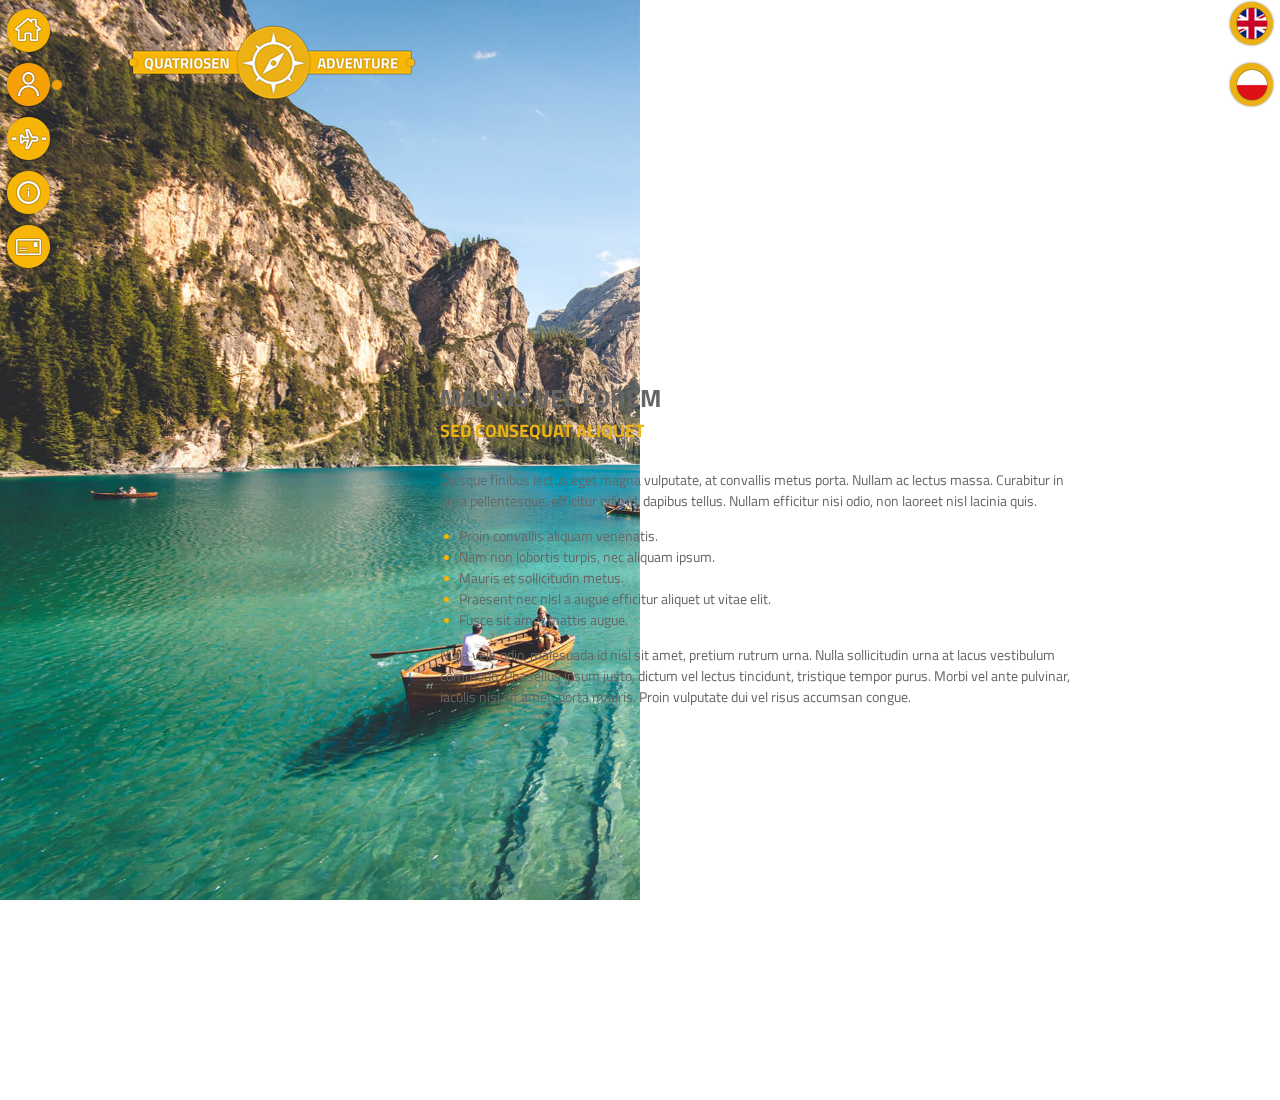
<file: pages/page1.html>
<!doctype html>
<html lang="en">
<head>
    <!-- Required meta tags -->
    <meta charset="utf-8">
    <meta name="viewport" content="width=device-width, initial-scale=1, shrink-to-fit=no">

    <!-- Bootstrap CSS -->
    <link rel="stylesheet" href="https://stackpath.bootstrapcdn.com/bootstrap/4.1.3/css/bootstrap.min.css" integrity="sha384-MCw98/SFnGE8fJT3GXwEOngsV7Zt27NXFoaoApmYm81iuXoPkFOJwJ8ERdknLPMO" crossorigin="anonymous">

    <!-- CSS -->
    <link href="../css/style.css" rel="stylesheet" type="text/css">
    <link href="../css/resp.css" rel="stylesheet" type="text/css">

    <!-- Font -->
    <link href="https://fonts.googleapis.com/css?family=Titillium+Web" rel="stylesheet">

    <title>Quatriosen</title>
</head>
<body>


    <!---------- LOGO ---------->


    <div id="logo" class="d-flex align-items-center justify-content-center">
        <a href="../index.html">
            <img src="../img/logo.png" alt="logo">
        </a>
    </div>


    <!---------- LOGO MOBILE ---------->


    <div id="logo-mobile" class="d-flex align-items-center justify-content-center">
        <a href="../index.html">
            <img src="../img/logo-mobile.png" alt="logo-mobile">
        </a>
    </div>


    <!---------- MENU ---------->


    <nav id="menu" class="d-flex align-items-center">
        <div>
            <a href="../index.html" class="menu-link-1"></a>
            <a href="page1.html" class="menu-link-2 active"></a>
            <a href="page2.html" class="menu-link-3"></a>
            <a href="page3.html" class="menu-link-4"></a>
            <a href="page4.html" class="menu-link-5"></a>
        </div>
    </nav>


    <!---------- MENU MOBILE ---------->


    <nav id="menu-mobile" class="navbar navbar-expand-lg navbar-light bg-light">
        <button class="btn navbar-toggler" type="button" data-toggle="collapse" data-target="#navbarTogglerDemo01" aria-controls="navbarTogglerDemo01" aria-expanded="false" aria-label="Toggle navigation">
            <span class="navbar-toggler-icon"></span>
        </button>
        <div class="collapse navbar-collapse" id="navbarTogglerDemo01">
            <ul class="navbar-nav mr-auto mt-2 mt-lg-0">
                <li class="nav-item">
                    <a class="nav-link" href="../index.html">Home</a>
                </li>
                <li class="nav-item active">
                    <a class="nav-link" href="#">About Us <span class="sr-only">(current)</span></a>
                </li>
                <li class="nav-item">
                    <a class="nav-link" href="../pages/page2.html">Travel</a>
                </li>
                <li class="nav-item">
                    <a class="nav-link" href="../pages/page3.html">Info</a>
                </li>
                <li class="nav-item">
                    <a class="nav-link" href="../pages/page4.html">Contact</a>
                </li>
            </ul>
        </div>
    </nav>


    <!---------- PAGE CONTENT ---------->


    <div id="page-image" class="page-image-1"></div>

    <main id="page-text">
        <section class="page-text-box">
            <h1>MAURIS VEL LOREM</h1>
            <h2>SED CONSEQUAT ALIQUET</h2>
            <p>Quisque finibus lectus eget magna vulputate, at convallis metus porta. Nullam ac lectus massa. Curabitur in urna pellentesque, efficitur odio id, dapibus tellus. Nullam efficitur nisi odio, non laoreet nisl lacinia quis.</p>
            <ul>
                <li><span>Proin convallis aliquam venenatis.</span></li>
                <li><span>Nam non lobortis turpis, nec aliquam ipsum.</span></li>
                <li><span>Mauris et sollicitudin metus.</span></li>
                <li><span>Praesent nec nisl a augue efficitur aliquet ut vitae elit.</span></li>
                <li><span>Fusce sit amet mattis augue.</span></li>
            </ul>
            <p>Nulla velit odio, malesuada id nisl sit amet, pretium rutrum urna. Nulla sollicitudin urna at lacus vestibulum commodo. Phasellus ipsum justo, dictum vel lectus tincidunt, tristique tempor purus. Morbi vel ante pulvinar, iaculis nisi sit amet, porta mauris. Proin vulputate dui vel risus accumsan congue.</p>
        </section>
    </main>


    <!---------- LANG ---------->


    <aside id="lang" class="d-flex align-items-center">
        <div>
            <a href="#"></a>
            <a href="#"></a>
        </div>
    </aside>


    <!---------- LANG MOBILE ---------->


    <aside id="lang-mobile" class="dropdown">
        <button class="btn dropdown-toggle" type="button" id="dropdownMenuButton" data-toggle="dropdown" aria-haspopup="true" aria-expanded="false">
            Lang
        </button>
        <div class="dropdown-menu" aria-labelledby="dropdownMenuButton">
            <a class="dropdown-item" href="#">English</a>
            <a class="dropdown-item" href="#">Polski</a>
        </div>
    </aside>


    <!-- Optional JavaScript -->
    <!-- jQuery first, then Popper.js, then Bootstrap JS -->
    <script src="https://code.jquery.com/jquery-3.3.1.slim.min.js" integrity="sha384-q8i/X+965DzO0rT7abK41JStQIAqVgRVzpbzo5smXKp4YfRvH+8abtTE1Pi6jizo" crossorigin="anonymous"></script>
    <script src="https://cdnjs.cloudflare.com/ajax/libs/popper.js/1.14.3/umd/popper.min.js" integrity="sha384-ZMP7rVo3mIykV+2+9J3UJ46jBk0WLaUAdn689aCwoqbBJiSnjAK/l8WvCWPIPm49" crossorigin="anonymous"></script>
    <script src="https://stackpath.bootstrapcdn.com/bootstrap/4.1.3/js/bootstrap.min.js" integrity="sha384-ChfqqxuZUCnJSK3+MXmPNIyE6ZbWh2IMqE241rYiqJxyMiZ6OW/JmZQ5stwEULTy" crossorigin="anonymous"></script>
</body>
</html>
</file>
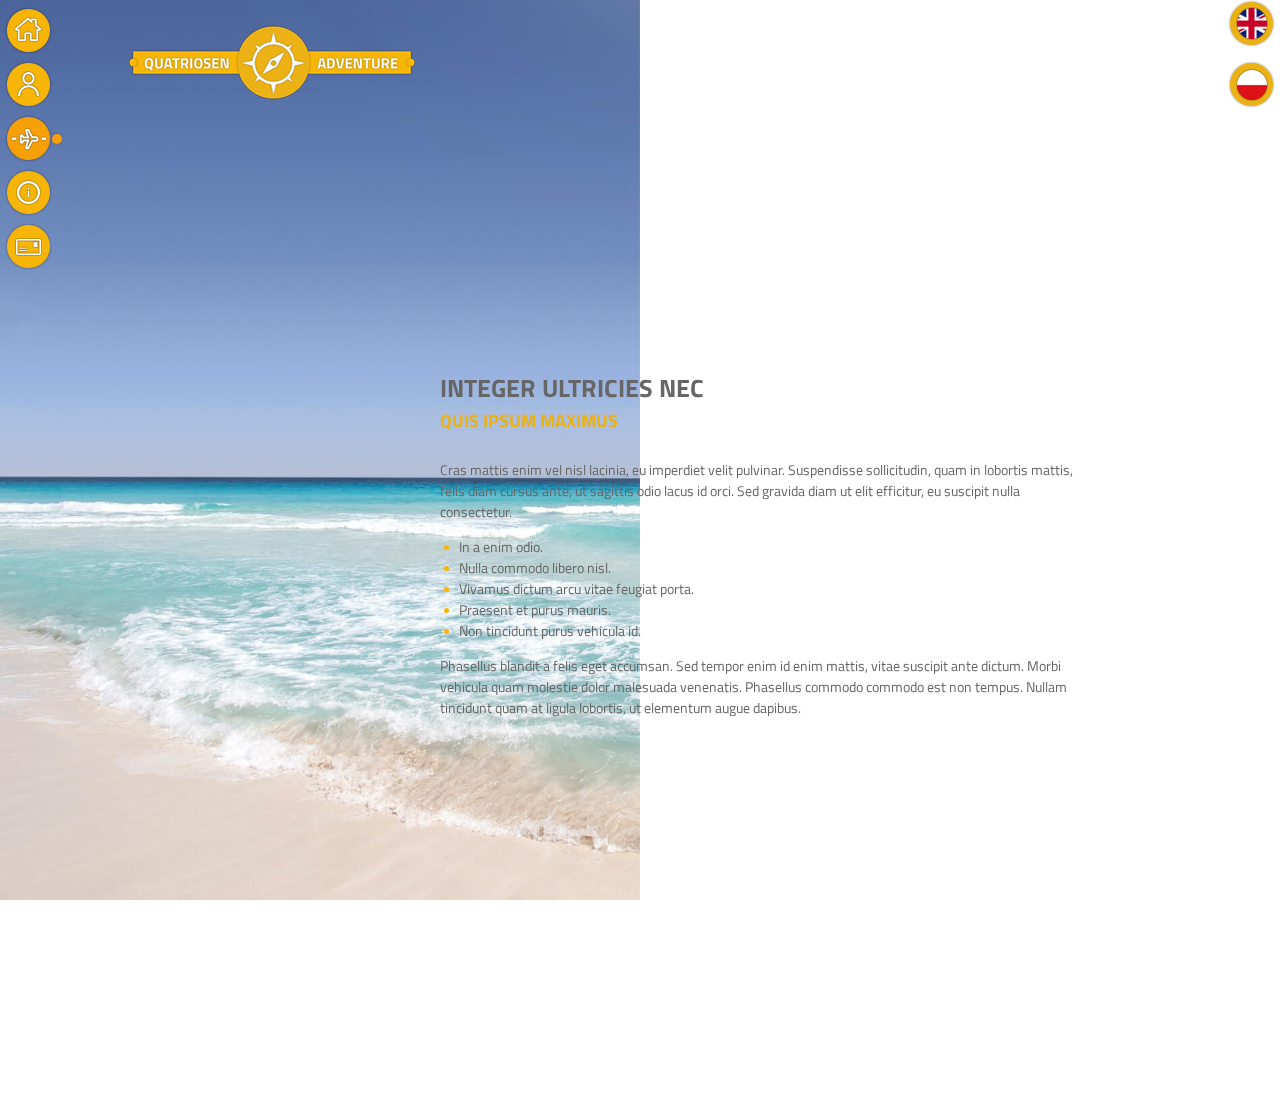
<file: pages/page2.html>
<!doctype html>
<html lang="en">
<head>
    <!-- Required meta tags -->
    <meta charset="utf-8">
    <meta name="viewport" content="width=device-width, initial-scale=1, shrink-to-fit=no">

    <!-- Bootstrap CSS -->
    <link rel="stylesheet" href="https://stackpath.bootstrapcdn.com/bootstrap/4.1.3/css/bootstrap.min.css" integrity="sha384-MCw98/SFnGE8fJT3GXwEOngsV7Zt27NXFoaoApmYm81iuXoPkFOJwJ8ERdknLPMO" crossorigin="anonymous">

    <!-- CSS -->
    <link href="../css/style.css" rel="stylesheet" type="text/css">
    <link href="../css/resp.css" rel="stylesheet" type="text/css">

    <!-- Font -->
    <link href="https://fonts.googleapis.com/css?family=Titillium+Web" rel="stylesheet">

    <title>Quatriosen</title>
</head>
<body>


    <!---------- LOGO ---------->


    <div id="logo" class="d-flex align-items-center justify-content-center">
        <a href="../index.html">
            <img src="../img/logo.png" alt="logo">
        </a>
    </div>


    <!---------- LOGO MOBILE ---------->


    <div id="logo-mobile" class="d-flex align-items-center justify-content-center">
        <a href="../index.html">
            <img src="../img/logo-mobile.png" alt="logo-mobile">
        </a>
    </div>


    <!---------- MENU ---------->


    <nav id="menu" class="d-flex align-items-center">
        <div>
            <a href="../index.html" class="menu-link-1"></a>
            <a href="page1.html" class="menu-link-2"></a>
            <a href="page2.html" class="menu-link-3 active"></a>
            <a href="page3.html" class="menu-link-4"></a>
            <a href="page4.html" class="menu-link-5"></a>
        </div>
    </nav>


    <!---------- MENU MOBILE ---------->


    <nav id="menu-mobile" class="navbar navbar-expand-lg navbar-light bg-light">
        <button class="btn navbar-toggler" type="button" data-toggle="collapse" data-target="#navbarTogglerDemo01" aria-controls="navbarTogglerDemo01" aria-expanded="false" aria-label="Toggle navigation">
            <span class="navbar-toggler-icon"></span>
        </button>
        <div class="collapse navbar-collapse" id="navbarTogglerDemo01">
            <ul class="navbar-nav mr-auto mt-2 mt-lg-0">
                <li class="nav-item">
                    <a class="nav-link" href="../index.html">Home</a>
                </li>
                <li class="nav-item">
                    <a class="nav-link" href="../pages/page1.html">About Us</a>
                </li>
                <li class="nav-item active">
                    <a class="nav-link" href="#">Travel <span class="sr-only">(current)</span></a>
                </li>
                <li class="nav-item">
                    <a class="nav-link" href="../pages/page3.html">Info</a>
                </li>
                <li class="nav-item">
                    <a class="nav-link" href="../pages/page4.html">Contact</a>
                </li>
            </ul>
        </div>
    </nav>


    <!---------- PAGE CONTENT ---------->


    <div id="page-image" class="page-image-2"></div>

    <main id="page-text">
        <section class="page-text-box">
            <h1>INTEGER ULTRICIES NEC</h1>
            <h2>QUIS IPSUM MAXIMUS</h2>
            <p>Cras mattis enim vel nisl lacinia, eu imperdiet velit pulvinar. Suspendisse sollicitudin, quam in lobortis mattis, felis diam cursus ante, ut sagittis odio lacus id orci. Sed gravida diam ut elit efficitur, eu suscipit nulla consectetur.</p>
            <ul>
                <li><span>In a enim odio.</span></li>
                <li><span>Nulla commodo libero nisl.</span></li>
                <li><span>Vivamus dictum arcu vitae feugiat porta.</span></li>
                <li><span>Praesent et purus mauris.</span></li>
                <li><span>Non tincidunt purus vehicula id.</span></li>
            </ul>
            <p>Phasellus blandit a felis eget accumsan. Sed tempor enim id enim mattis, vitae suscipit ante dictum. Morbi vehicula quam molestie dolor malesuada venenatis. Phasellus commodo commodo est non tempus. Nullam tincidunt quam at ligula lobortis, ut elementum augue dapibus.</p>
        </section>
    </main>


    <!---------- LANG ---------->


    <aside id="lang" class="d-flex align-items-center">
        <div>
            <a href="#"></a>
            <a href="#"></a>
        </div>
    </aside>


    <!---------- LANG MOBILE ---------->


    <aside id="lang-mobile" class="dropdown">
        <button class="btn dropdown-toggle" type="button" id="dropdownMenuButton" data-toggle="dropdown" aria-haspopup="true" aria-expanded="false">
            Lang
        </button>
        <div class="dropdown-menu" aria-labelledby="dropdownMenuButton">
            <a class="dropdown-item" href="#">English</a>
            <a class="dropdown-item" href="#">Polski</a>
        </div>
    </aside>


    <!-- Optional JavaScript -->
    <!-- jQuery first, then Popper.js, then Bootstrap JS -->
    <script src="https://code.jquery.com/jquery-3.3.1.slim.min.js" integrity="sha384-q8i/X+965DzO0rT7abK41JStQIAqVgRVzpbzo5smXKp4YfRvH+8abtTE1Pi6jizo" crossorigin="anonymous"></script>
    <script src="https://cdnjs.cloudflare.com/ajax/libs/popper.js/1.14.3/umd/popper.min.js" integrity="sha384-ZMP7rVo3mIykV+2+9J3UJ46jBk0WLaUAdn689aCwoqbBJiSnjAK/l8WvCWPIPm49" crossorigin="anonymous"></script>
    <script src="https://stackpath.bootstrapcdn.com/bootstrap/4.1.3/js/bootstrap.min.js" integrity="sha384-ChfqqxuZUCnJSK3+MXmPNIyE6ZbWh2IMqE241rYiqJxyMiZ6OW/JmZQ5stwEULTy" crossorigin="anonymous"></script>
</body>
</html>
</file>
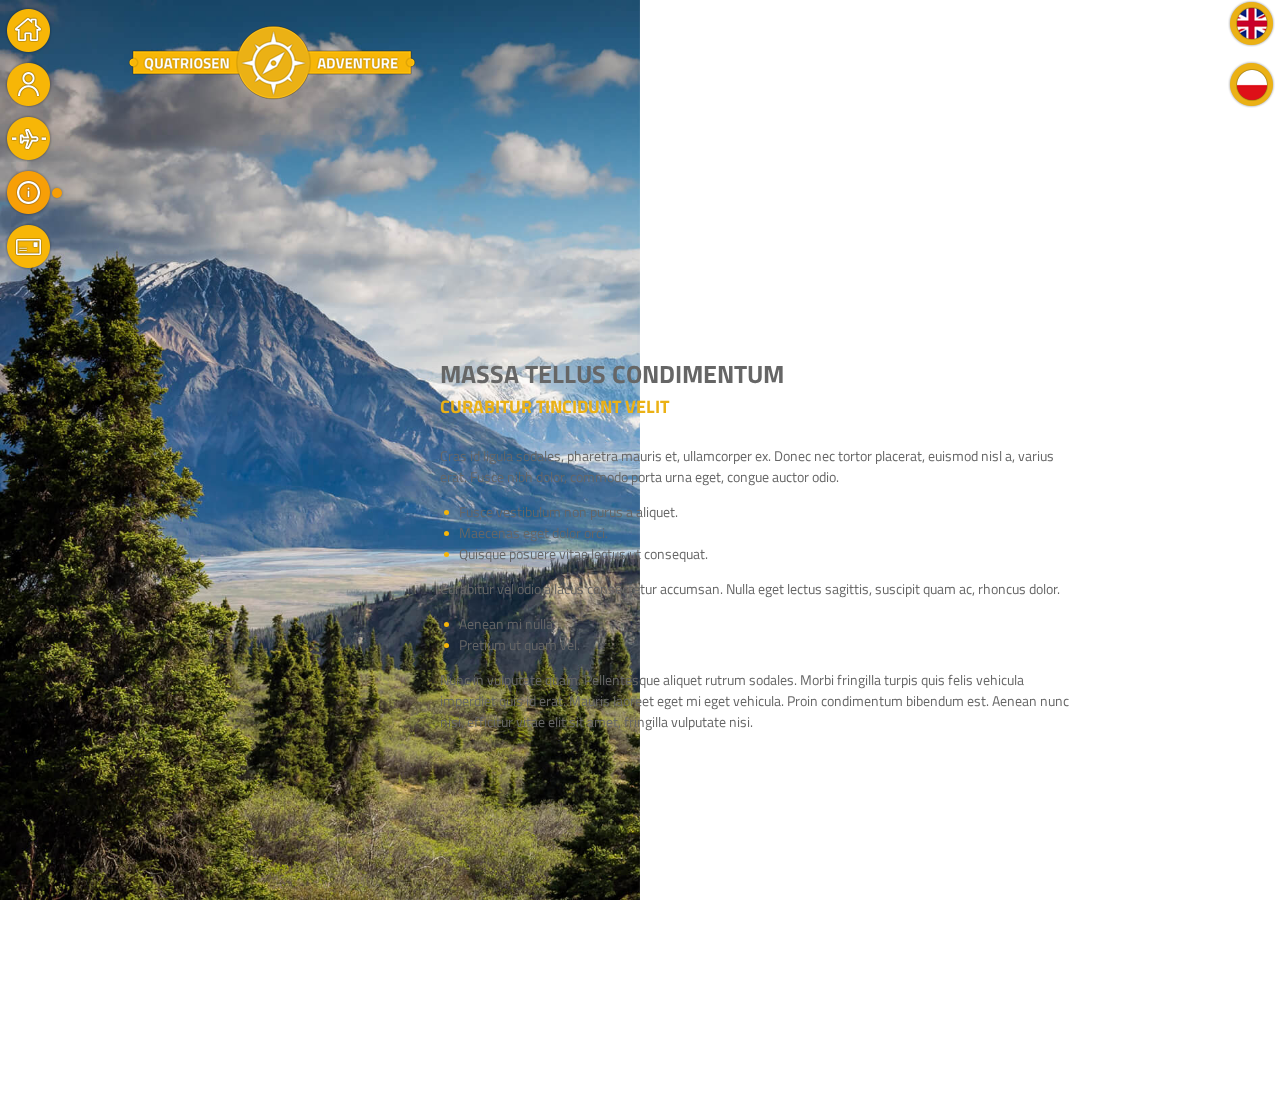
<file: pages/page3.html>
<!doctype html>
<html lang="en">
<head>
    <!-- Required meta tags -->
    <meta charset="utf-8">
    <meta name="viewport" content="width=device-width, initial-scale=1, shrink-to-fit=no">

    <!-- Bootstrap CSS -->
    <link rel="stylesheet" href="https://stackpath.bootstrapcdn.com/bootstrap/4.1.3/css/bootstrap.min.css" integrity="sha384-MCw98/SFnGE8fJT3GXwEOngsV7Zt27NXFoaoApmYm81iuXoPkFOJwJ8ERdknLPMO" crossorigin="anonymous">

    <!-- CSS -->
    <link href="../css/style.css" rel="stylesheet" type="text/css">
    <link href="../css/resp.css" rel="stylesheet" type="text/css">

    <!-- Font -->
    <link href="https://fonts.googleapis.com/css?family=Titillium+Web" rel="stylesheet">

    <title>Quatriosen</title>
</head>
<body>


    <!---------- LOGO ---------->


    <div id="logo" class="d-flex align-items-center justify-content-center">
        <a href="../index.html">
            <img src="../img/logo.png" alt="logo">
        </a>
    </div>


    <!---------- LOGO MOBILE ---------->


    <div id="logo-mobile" class="d-flex align-items-center justify-content-center">
        <a href="../index.html">
            <img src="../img/logo-mobile.png" alt="logo-mobile">
        </a>
    </div>


    <!---------- MENU ---------->


    <nav id="menu" class="d-flex align-items-center">
        <div>
            <a href="../index.html" class="menu-link-1"></a>
            <a href="page1.html" class="menu-link-2"></a>
            <a href="page2.html" class="menu-link-3"></a>
            <a href="page3.html" class="menu-link-4 active"></a>
            <a href="page4.html" class="menu-link-5"></a>
        </div>
    </nav>


    <!---------- MENU MOBILE ---------->


    <nav id="menu-mobile" class="navbar navbar-expand-lg navbar-light bg-light">
        <button class="btn navbar-toggler" type="button" data-toggle="collapse" data-target="#navbarTogglerDemo01" aria-controls="navbarTogglerDemo01" aria-expanded="false" aria-label="Toggle navigation">
            <span class="navbar-toggler-icon"></span>
        </button>
        <div class="collapse navbar-collapse" id="navbarTogglerDemo01">
            <ul class="navbar-nav mr-auto mt-2 mt-lg-0">
                <li class="nav-item">
                    <a class="nav-link" href="../index.html">Home</a>
                </li>
                <li class="nav-item">
                    <a class="nav-link" href="../pages/page1.html">About Us</a>
                </li>
                <li class="nav-item">
                    <a class="nav-link" href="../pages/page2.html">Travel</a>
                </li>
                <li class="nav-item active">
                    <a class="nav-link" href="#">Info <span class="sr-only">(current)</span></a>
                </li>
                <li class="nav-item">
                    <a class="nav-link" href="../pages/page4.html">Contact</a>
                </li>
            </ul>
        </div>
    </nav>


    <!---------- PAGE CONTENT ---------->


    <div id="page-image" class="page-image-3"></div>

    <main id="page-text">
        <section class="page-text-box">
            <h1>MASSA TELLUS CONDIMENTUM</h1>
            <h2>CURABITUR TINCIDUNT VELIT</h2>
            <p>Cras id ligula sodales, pharetra mauris et, ullamcorper ex. Donec nec tortor placerat, euismod nisl a, varius erat. Fusce nibh dolor, commodo porta urna eget, congue auctor odio.</p>
            <ul>
                <li><span>Fusce vestibulum non purus a aliquet.</span></li>
                <li><span>Maecenas eget dolor orci.</span></li>
                <li><span>Quisque posuere vitae lectus ut consequat.</span></li>
            </ul>
            <p>Curabitur vel odio a lacus consectetur accumsan. Nulla eget lectus sagittis, suscipit quam ac, rhoncus dolor.</p>
            <ul>
                <li><span>Aenean mi nulla.</span></li>
                <li><span>Pretium ut quam vel.</span></li>
            </ul>
            <p>Nunc in vulputate quam. Pellentesque aliquet rutrum sodales. Morbi fringilla turpis quis felis vehicula imperdiet quis id erat. Mauris laoreet eget mi eget vehicula. Proin condimentum bibendum est. Aenean nunc nisi, efficitur vitae elit sit amet, fringilla vulputate nisi.</p>
        </section>
    </main>


    <!---------- LANG ---------->


    <aside id="lang" class="d-flex align-items-center">
        <div>
            <a href="#"></a>
            <a href="#"></a>
        </div>
    </aside>


    <!---------- LANG MOBILE ---------->


    <aside id="lang-mobile" class="dropdown">
        <button class="btn dropdown-toggle" type="button" id="dropdownMenuButton" data-toggle="dropdown" aria-haspopup="true" aria-expanded="false">
            Lang
        </button>
        <div class="dropdown-menu" aria-labelledby="dropdownMenuButton">
            <a class="dropdown-item" href="#">English</a>
            <a class="dropdown-item" href="#">Polski</a>
        </div>
    </aside>


    <!-- Optional JavaScript -->
    <!-- jQuery first, then Popper.js, then Bootstrap JS -->
    <script src="https://code.jquery.com/jquery-3.3.1.slim.min.js" integrity="sha384-q8i/X+965DzO0rT7abK41JStQIAqVgRVzpbzo5smXKp4YfRvH+8abtTE1Pi6jizo" crossorigin="anonymous"></script>
    <script src="https://cdnjs.cloudflare.com/ajax/libs/popper.js/1.14.3/umd/popper.min.js" integrity="sha384-ZMP7rVo3mIykV+2+9J3UJ46jBk0WLaUAdn689aCwoqbBJiSnjAK/l8WvCWPIPm49" crossorigin="anonymous"></script>
    <script src="https://stackpath.bootstrapcdn.com/bootstrap/4.1.3/js/bootstrap.min.js" integrity="sha384-ChfqqxuZUCnJSK3+MXmPNIyE6ZbWh2IMqE241rYiqJxyMiZ6OW/JmZQ5stwEULTy" crossorigin="anonymous"></script>
</body>
</html>
</file>
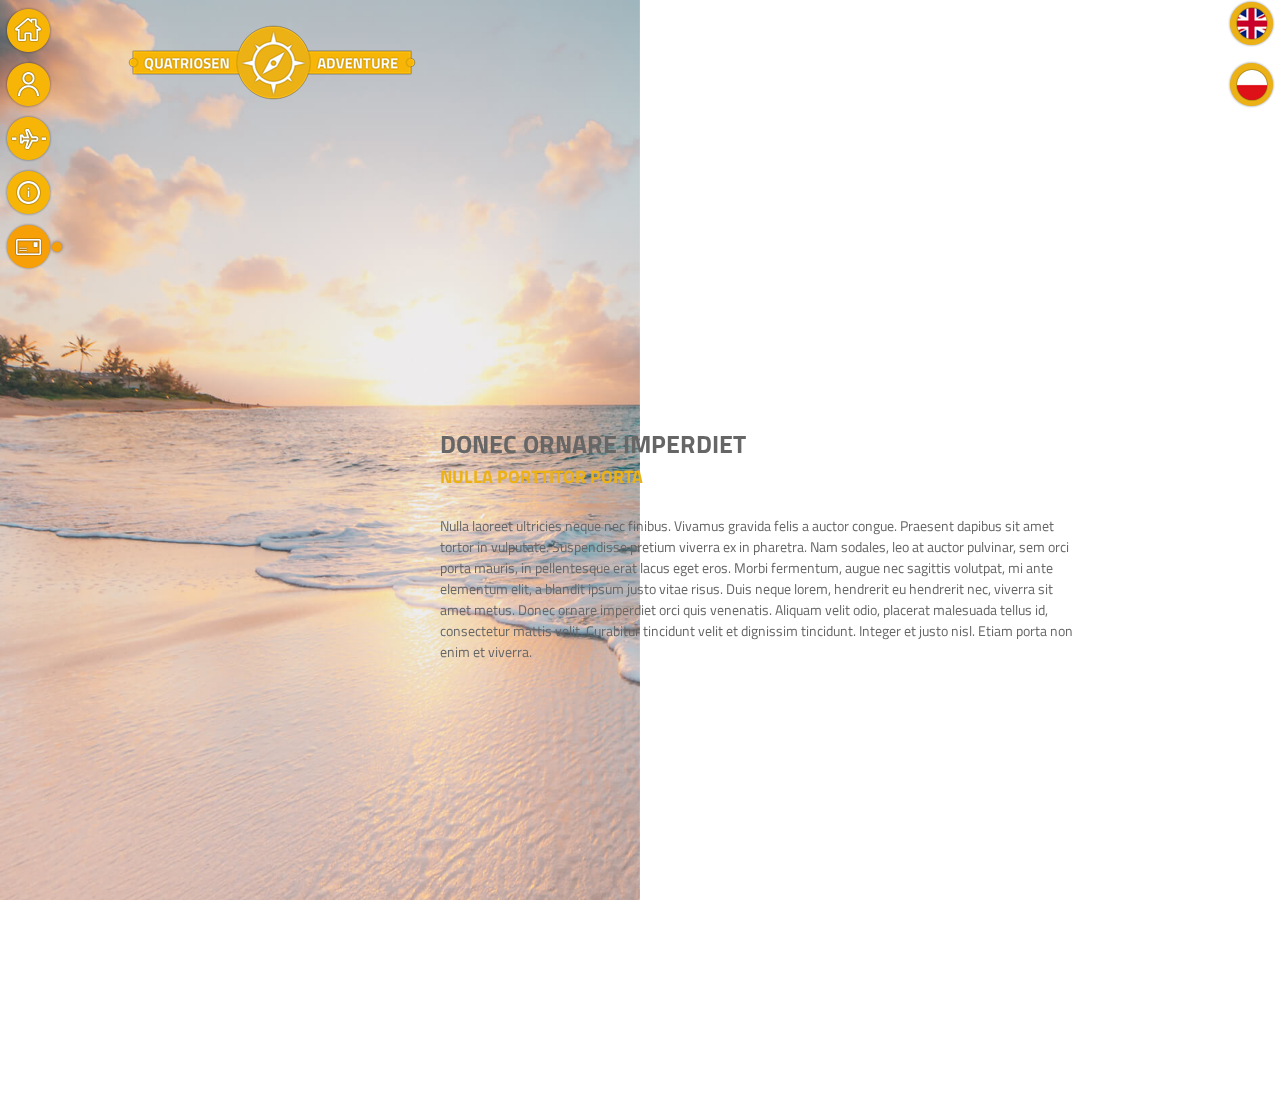
<file: pages/page4.html>
<!doctype html>
<html lang="en">
<head>
    <!-- Required meta tags -->
    <meta charset="utf-8">
    <meta name="viewport" content="width=device-width, initial-scale=1, shrink-to-fit=no">

    <!-- Bootstrap CSS -->
    <link rel="stylesheet" href="https://stackpath.bootstrapcdn.com/bootstrap/4.1.3/css/bootstrap.min.css" integrity="sha384-MCw98/SFnGE8fJT3GXwEOngsV7Zt27NXFoaoApmYm81iuXoPkFOJwJ8ERdknLPMO" crossorigin="anonymous">

    <!-- CSS -->
    <link href="../css/style.css" rel="stylesheet" type="text/css">
    <link href="../css/resp.css" rel="stylesheet" type="text/css">

    <!-- Font -->
    <link href="https://fonts.googleapis.com/css?family=Titillium+Web" rel="stylesheet">

    <title>Quatriosen</title>
</head>
<body>


    <!---------- LOGO ---------->


    <div id="logo" class="d-flex align-items-center justify-content-center">
        <a href="../index.html">
            <img src="../img/logo.png" alt="logo">
        </a>
    </div>


    <!---------- LOGO MOBILE ---------->


    <div id="logo-mobile" class="d-flex align-items-center justify-content-center">
        <a href="../index.html">
            <img src="../img/logo-mobile.png" alt="logo-mobile">
        </a>
    </div>


    <!---------- MENU ---------->


    <nav id="menu" class="d-flex align-items-center">
        <div>
            <a href="../index.html" class="menu-link-1"></a>
            <a href="page1.html" class="menu-link-2"></a>
            <a href="page2.html" class="menu-link-3"></a>
            <a href="page3.html" class="menu-link-4"></a>
            <a href="page4.html" class="menu-link-5 active"></a>
        </div>
    </nav>


    <!---------- MENU MOBILE ---------->


    <nav id="menu-mobile" class="navbar navbar-expand-lg navbar-light bg-light">
        <button class="btn navbar-toggler" type="button" data-toggle="collapse" data-target="#navbarTogglerDemo01" aria-controls="navbarTogglerDemo01" aria-expanded="false" aria-label="Toggle navigation">
            <span class="navbar-toggler-icon"></span>
        </button>
        <div class="collapse navbar-collapse" id="navbarTogglerDemo01">
            <ul class="navbar-nav mr-auto mt-2 mt-lg-0">
                <li class="nav-item">
                    <a class="nav-link" href="../index.html">Home</a>
                </li>
                <li class="nav-item">
                    <a class="nav-link" href="../pages/page1.html">About Us</a>
                </li>
                <li class="nav-item">
                    <a class="nav-link" href="../pages/page2.html">Travel</a>
                </li>
                <li class="nav-item">
                    <a class="nav-link" href="../pages/page3.html">Info</a>
                </li>
                <li class="nav-item active">
                    <a class="nav-link" href="#">Contact <span class="sr-only">(current)</span></a>
                </li>
            </ul>
        </div>
    </nav>


    <!---------- PAGE CONTENT ---------->


    <div id="page-image" class="page-image-4"></div>

    <main id="page-text">
        <section class="page-text-box">
            <h1>DONEC ORNARE IMPERDIET</h1>
            <h2>NULLA PORTTITOR PORTA</h2>
            <p>Nulla laoreet ultricies neque nec finibus. Vivamus gravida felis a auctor congue. Praesent dapibus sit amet tortor in vulputate. Suspendisse pretium viverra ex in pharetra. Nam sodales, leo at auctor pulvinar, sem orci porta mauris, in pellentesque erat lacus eget eros. Morbi fermentum, augue nec sagittis volutpat, mi ante elementum elit, a blandit ipsum justo vitae risus. Duis neque lorem, hendrerit eu hendrerit nec, viverra sit amet metus. Donec ornare imperdiet orci quis venenatis. Aliquam velit odio, placerat malesuada tellus id, consectetur mattis velit. Curabitur tincidunt velit et dignissim tincidunt. Integer et justo nisl. Etiam porta non enim et viverra.</p>
        </section>
    </main>


    <!---------- LANG ---------->


    <aside id="lang" class="d-flex align-items-center">
        <div>
            <a href="#"></a>
            <a href="#"></a>
        </div>
    </aside>


    <!---------- LANG MOBILE ---------->


    <aside id="lang-mobile" class="dropdown">
        <button class="btn dropdown-toggle" type="button" id="dropdownMenuButton" data-toggle="dropdown" aria-haspopup="true" aria-expanded="false">
            Lang
        </button>
        <div class="dropdown-menu" aria-labelledby="dropdownMenuButton">
            <a class="dropdown-item" href="#">English</a>
            <a class="dropdown-item" href="#">Polski</a>
        </div>
    </aside>


    <!-- Optional JavaScript -->
    <!-- jQuery first, then Popper.js, then Bootstrap JS -->
    <script src="https://code.jquery.com/jquery-3.3.1.slim.min.js" integrity="sha384-q8i/X+965DzO0rT7abK41JStQIAqVgRVzpbzo5smXKp4YfRvH+8abtTE1Pi6jizo" crossorigin="anonymous"></script>
    <script src="https://cdnjs.cloudflare.com/ajax/libs/popper.js/1.14.3/umd/popper.min.js" integrity="sha384-ZMP7rVo3mIykV+2+9J3UJ46jBk0WLaUAdn689aCwoqbBJiSnjAK/l8WvCWPIPm49" crossorigin="anonymous"></script>
    <script src="https://stackpath.bootstrapcdn.com/bootstrap/4.1.3/js/bootstrap.min.js" integrity="sha384-ChfqqxuZUCnJSK3+MXmPNIyE6ZbWh2IMqE241rYiqJxyMiZ6OW/JmZQ5stwEULTy" crossorigin="anonymous"></script>
</body>
</html>
</file>
<file: css/style.css>
html, body {
    position: relative;
    height: 100%;
}

body {
    margin: 0;
    padding: 0;
    color: #000;
    background: #fff;
    font-size: 14px;
    font-family: Helvetica Neue, Helvetica, Arial, sans-serif;
}

#logo-mobile, #logo-mobile img, #menu-mobile, #lang-mobile {
    display: none;
}

/*-------------------------------------------------------------------------------------------------------------- LOGO */

#logo {
    position: fixed;
    top: 25px;
    left: 10%;
    width: 80%;
    height: 75px;
    z-index: 1;
}

#logo img {
    width: auto;
    height: 100%;
}

/*------------------------------------------------------------------------------------------------------- MENU & LANG */

#menu, #lang {
    position: fixed;
    width: 47px;
    height: 100%;
    z-index: 1;
}

#menu {
    left: 5px;
}

#lang {
    right: 5px;
}

#menu a, #lang a {
    display: block;
    width: 47px;
    height: 47px;
    background-position: center right;
    background-repeat: no-repeat;
}

#menu a {
    margin-top: 7px;
}

#menu a:hover, #lang a:hover {
    background-position: center left;
    text-decoration: none;
}

#menu a.active, #lang a.active {
    background-position: center left;
}

.menu-link-1 {
    margin-top: 0;
    background-image: url("../img/home.png");
}

.menu-link-2 {
    background-image: url("../img/aboutus.png");
}

.menu-link-3 {
    background-image: url("../img/airplane.png");
}

.menu-link-4 {
    background-image: url("../img/iletter.png");
}

.menu-link-5 {
    background-image: url("../img/postcard.png");
}

.menu-link-1::before {
    content: "Home";
}

.menu-link-2::before {
    content: "About us";
}

.menu-link-3::before {
    content: "Travel";
}

.menu-link-4::before {
    content: "Info";
}

.menu-link-5::before {
    content: "Contact";
}

.menu-link-1::before, .menu-link-2::before, .menu-link-3::before, .menu-link-4::before, .menu-link-5::before {
    position: relative;
    top: 13px;
    display: block;
    width: 70px;
    height: auto;
    color: #fff;
    background-color: #f79f07;
    box-shadow: 0 0 3px #666;
    font-family: 'Titillium Web', sans-serif;
    text-align: center;
    transform: translateX(-20px) scaleX(0);
    transition: transform 0.2s linear;
    z-index: -1;
}

.menu-link-1:hover::before, .menu-link-2:hover::before, .menu-link-3:hover::before, .menu-link-4:hover::before, .menu-link-5:hover::before {
    transform: translateX(41px) scaleX(1);
}

.menu-link-1::after, .menu-link-2::after, .menu-link-3::after, .menu-link-4::after, .menu-link-5::after {
    content: "";
    position: relative;
    top: -2px;
    left: 47px;
    display: block;
    width: 10px;
    height: 10px;
    background-color: #f79f07;
    border-radius: 50%;
    box-shadow: 0 0 3px #666;
    transform: translateX(-40px) scaleX(0);
    transition: transform 0.2s linear;
}

.menu-link-1:hover::after, .menu-link-2:hover::after, .menu-link-3:hover::after, .menu-link-4:hover::after, .menu-link-5:hover::after {
    transform: translateX(59px) scaleX(1);
}

.active::after {
    transform: translateX(0) scaleX(1);
}

#lang a:nth-child(1) {
    margin-bottom: 14px;
    background-image: url("../img/eng.png");
}

#lang a:nth-child(2) {
    background-image: url("../img/pl.png");
}

/*------------------------------------------------------------------------------------------------------------ SWIPER */

#swiper {
    position: fixed;
    top: 0;
    left: 0;
    width: 100%;
    height: 100%;
    z-index: 0;
}

.swiper-container {
    width: 100%;
    height: 100%;
}

.swiper-slide {
    /* Center slide text vertically */
    display: -webkit-box;
    display: -ms-flexbox;
    display: -webkit-flex;
    display: flex;
    -webkit-box-pack: center;
    -ms-flex-pack: center;
    -webkit-justify-content: center;
    justify-content: center;
    -webkit-box-align: center;
    -ms-flex-align: center;
    -webkit-align-items: center;
    align-items: center;
    background: #fff;
    font-size: 18px;
    text-align: center;
}

.swiper-image, .swiper-text {
    position: absolute;
    top: 0;
    left: 0;
    width: 100%;
    height: 100%;
    background-position: center center;
    background-size: cover;
}

.swiper-image-1 {
    background-image: url("../img/swiper1.jpg");
}

.swiper-image-2 {
    background-image: url("../img/swiper2.jpg");
}

.swiper-image-3 {
    background-image: url("../img/swiper3.jpg");
}

.swiper-text {
    top: 130px;
    left: 30%;
    width: 40%;
}

#swiper h1, #swiper h2, #page-text h1, #page-text h2 { /*------------- "#page-text h1, #page-text h2" from PAGES*/
    font-weight: bold;
}

#swiper h1 {
    margin-bottom: 0;
    color: #fff;
    font-size: 25px;
    font-family: 'Titillium Web', sans-serif;
}

#swiper h2, #page-text h2 { /*----------------------------------------------------- "#page-text h2" from PAGES*/
    margin: 0 0 25px;
    padding: 0;
    color: #ebb115;
    font-size: 18px;
    font-family: 'Titillium Web', sans-serif;
}

#swiper p {
    color: #fff;
    font-size: 14px;
    font-family: 'Titillium Web', sans-serif;
}

.swiper-button-next {
    right: 40%;
    background-image: url('../img/arrowright.png');
}

.swiper-button-prev {
    left: 40%;
    background-image: url('../img/arrowleft.png');
}

.swiper-button-next, .swiper-button-prev {
    top: auto;
    bottom: 5%;
    width: 47px;
    height: 47px;
    background-size: contain;
}

#swiper .swiper-container .swiper-pagination {
    top: auto;
    bottom: 5%;
    height: 47px;
}

#swiper .swiper-container .swiper-pagination .swiper-pagination-bullet {
    width: 12px;
    height: 12px;
    margin-top: 18px;
    background: #ebb115;
}

/*------------------------------------------------------------------------------------------------------------- PAGES */

#page-image {
    position: fixed;
    top: 0;
    left: 0;
    width: 50%;
    height: 100%;
    background-size: cover;
}

.page-image-1 {
    background-image: url('../img/page1.jpg');
}

.page-image-2 {
    background-image: url('../img/page2.jpg');
}

.page-image-3 {
    background-image: url('../img/page3.jpg');
}

.page-image-4 {
    background-image: url('../img/page4.jpg');
}

#page-text {
    position: absolute;
    top: 0;
    right: 0;
    display: flex;
    width: 50%;
    min-height: 100%;
    padding: 100px 200px 200px 50px;
}

.page-text-box {
    width: auto;
    height: auto;
    margin: auto;
}

#page-text h1 {
    margin: 0;
    padding: 0;
    color: #666;
    font-size: 25px;
    font-family: 'Titillium Web', sans-serif;
}

#page-text p, #page-text ul {
    color: #666;
    font-size: 14px;
    font-family: 'Titillium Web', sans-serif;
}

#page-text ul {
    padding-left: 1.4em;
    list-style: none;
}

#page-text ul li {
    color: #666;
}

#page-text ul li::before {
    content: "";
    position: relative;
    top: -2px;
    display: inline-block;
    width: 5px;
    height: 5px;
    margin-right: 10px;
    margin-left: -16px;
    background: #f7b607;
    border-radius: 50%;
}
</file>
<file: css/resp.css>
@media screen and (max-height: 900px) {

    #page-text {
        padding: 100px 200px 100px 50px;
    }

}

@media screen and (max-width: 992px) {

    #logo, #menu, #lang {
        display: none !important;
    }

    /*--------------------------------------------------------------------------------------------------- LOGO MOBILE */

    #logo-mobile {
        position: fixed;
        top: 0;
        left: 40%;
        width: 20%;
        height: 55px;
        z-index: 2;
    }

    #logo-mobile img {
        display: block;
        width: 55px;
        height: 55px;
    }

    /*--------------------------------------------------------------------------------------------------- MENU MOBILE */

    #menu-mobile {
        position: fixed;
        display: block;
        width: 100%;
        background-color: #ffc107 !important;
        z-index: 1;
    }

    #menu-mobile .btn:focus, #lang-mobile .btn:focus { /*------- "#lang-mobile .btn:focus" from LANG MOBILE */
        box-shadow: 0 0 0 0.2rem #ebb115;
    }

    #menu-mobile .navbar-toggler {
        border-color: #fff;
    }

    #menu-mobile .navbar-toggler-icon {
        background-image: url("data:image/svg+xml;charset=utf8,%3Csvg viewBox='0 0 32 32' xmlns='http://www.w3.org/2000/svg'%3E%3Cpath stroke='rgba(255,255,255, 1)' stroke-width='2' stroke-linecap='round' stroke-miterlimit='10' d='M4 8h24M4 16h24M4 24h24'/%3E%3C/svg%3E");
    }

    #menu-mobile ul {
        border-top: 1px solid #fff;
    }

    #menu-mobile li.active {
        padding-left: 8px;
        background-color: #ebb115;
    }

    #menu-mobile .nav-link {
        color: #fff !important;
        font-size: 18px;
        font-family: 'Titillium Web', sans-serif;
        font-weight: bold;
    }

    /*--------------------------------------------------------------------------------------------------- LANG MOBILE */

    #lang-mobile {
        position: fixed;
        top: 8px;
        right: 16px;
        display: block;
        font-family: 'Titillium Web', sans-serif;
        z-index: 2;
    }

    #dropdownMenuButton {
        padding: 7px 12px;
        color: #fff;
        background-color: #ffc107;
        border-color: #fff;
        font-size: 16px;
        font-family: 'Titillium Web', sans-serif;
    }

    #lang-mobile .dropdown-menu {
        min-width: 50px !important;
        background-color: #ffc107;
        border-color: #fff;
        transform: translate3d(-23px, 46px, 0) !important;
    }

    #lang-mobile .dropdown-item {
        color: #fff;
        font-size: 16px;
        font-family: 'Titillium Web', sans-serif;
        font-weight: bold;
        text-align: left;
    }

    #lang-mobile .dropdown-item:hover {
        color: #fff;
        background-color: #ffc107;
    }

    /*-------------------------------------------------------------------------------------------------------- SWIPER */

    .swiper-image-1 {
        background-image: url("../img/swiper1-mobile.jpg");
    }

    .swiper-image-2 {
        background-image: url("../img/swiper2-mobile.jpg");
    }

    .swiper-image-3 {
        background-image: url("../img/swiper3-mobile.jpg");
    }

    .swiper-text {
        width: 60%;
        left: 20%;
    }

    /*--------------------------------------------------------------------------------------------------------- PAGES */

    #page-text, #page-image {
        position: static;
        width: 100%;
    }

    #page-image {
        height: 60%;
    }

    .page-image-1 {
        background-image: url('../img/page1-mobile.jpg');
    }

    .page-image-2 {
        background-image: url('../img/page2-mobile.jpg');
    }

    .page-image-3 {
        background-image: url('../img/page3-mobile.jpg');
    }

    .page-image-4 {
        background-image: url('../img/page4-mobile.jpg');
    }

    #page-text {
        padding: 50px 25px;
    }

    .page-text-box {
        margin: 0;
    }

}
</file>
